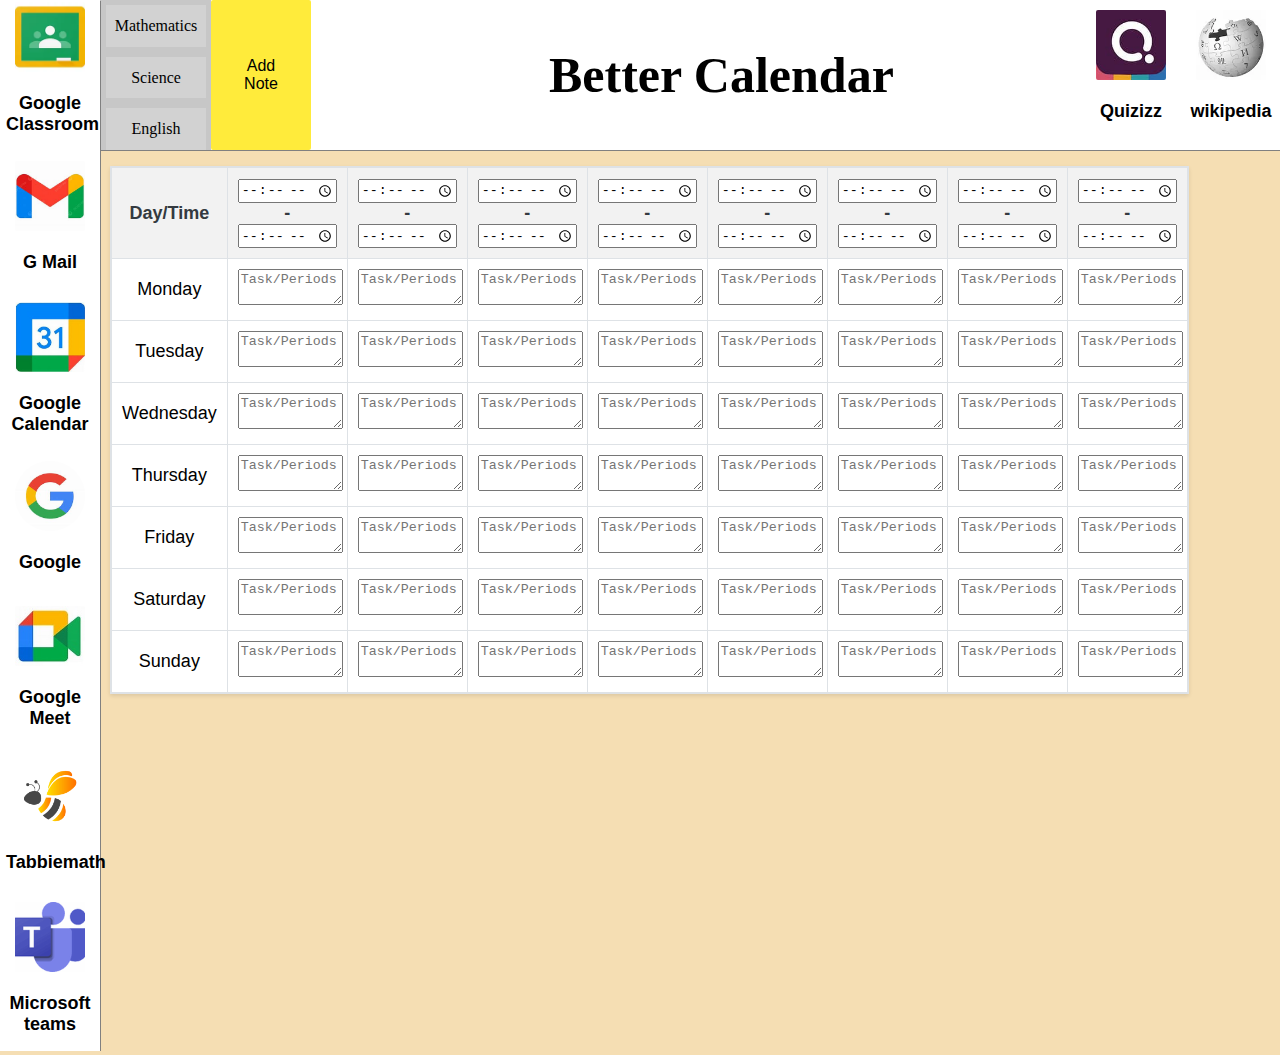
<file: index.html>
<!DOCTYPE html>
    <html style="margin: 0px;">
        <body style="margin: 0px;background-color: wheat;">
            <title>Better Calendar</title>
            <link rel="stylesheet" href="styles/HolidayHomework.css" target="_blank">
            <link rel="stylesheet" href="styles/table.css" target="_blank">
            <link rel="stylesheet" href="stickystyle.css" target="_blank">
            <meta charset="UTF-8">
            <meta name="viewport" content="width=device-width, initial-scale=1.0">

            <div class="header">

                <div class="left-section">
                    <div class="Pages">
    
                            <div class="list-of-pages">
                                <div class="linktopages">
                                    <a href="https://maq897.github.io/index.html/Mathemeticspage.html" class="thelinktothepages" target="_blank">
                                        Mathematics
                                    </a>
                                </div>
                                <div class="linktopages">
                                    <a href="https://maq897.github.io/index.html/Sciencepage.html" class="thelinktothepages" target="_blank">
                                        Science
                                    </a>
                                </div>
                                <div class="linktopages">
                                    <a href="https://maq897.github.io/index.html/Englishpage.html" class="thelinktothepages" target="_blank">
                                        English
                                    </a>
                                </div>
                            </div>
                        
                        
                    </div>
                    <button id="add-note">Add Note</button>
                    
                </div>
                
                <div class="middle-section">
                    <div>
                        <h1 style="font-size:50px;">Better Calendar</h1>
                    </div>
                </div>

                <div class="right-section">
                    <div class="header-link-button-div">
                        <a class="header-link-button" href="https://www.wikipedia.org/" target="_blank" >
                            <button> 
                                <img class="Logo" src="Icons/wikipedia.webp" style="
                                width: 70px;
                                height: 70px;
                                border-style:none;
                                border-width:0px;
                                border-radius: 2px;">
                                <p class="Name-logo" style="color:black;">
                                    <strong>wikipedia</strong>
                                </p>
                                <div class="header-link-tip">This is a website where you can search for specific topics and information</div>
                            </button>
                        </a>
                    </div>
                    <div class="header-link-button-div">
                        <a class="header-link-button" href="https://www.wikipedia.org/" target="_blank" >
                            <button> 
                                <img class="Logo" src="Icons/wikipedia.webp" style="
                                width: 70px;
                                height: 70px;
                                border-style:none;
                                border-width:0px;
                                border-radius: 2px;">
                                <p class="Name-logo" style="color:black;">
                                    <strong>wikipedia</strong>
                                </p>
                                <div class="header-link-tip">This is a website where you can search for specific topics and information</div>
                            </button>
                        </a>
                    </div>
                    <div class="header-link-button-div">
                        <a class="header-link-button" href="https://quizizz.com/join" target="_blank" >
                            <button> 
                                <img class="Logo" src="Icons/quizizz.jpeg" style="
                                width: 70px;
                                height: 70px;
                                border-style:none;
                                border-width:0px;
                                border-radius: 2px;">
                                <p class="Name-logo" style="color:black;">
                                    <strong>Quizizz</strong>
                                </p>
                                <div class="header-link-tip">This is a website where you can test yourself based on your knowledge</div>
                            </button>
                        </a>
                    </div>
                </div>

            </div>

            <div class="Links">

                
                
                <div>
                    <a class="Links-link-button" href="https://classroom.google.com" target="_blank" >
                        <button> 
                            <img class="Logo" src="Icons/googleclassroom.webp" style="
                            width: 70px;
                            height: 70px;
                            border-style:none;
                            border-width:0px;
                            border-radius: 2px;">
                            <p class="Name-logo" style="color:black;">
                                <strong>Google Classroom</strong>
                            </p>
                            <div class="link-tip">This is a website where teachers can assign you homework</div>
                        </button>
                    </a>
                </div>
                
                <div>
                    <a class="Links-link-button" href="https://mail.google.com" target="_blank" >
                        <button style="width:100px;">
                            <img class="Logo" src="Icons/gmail.jpeg" style="
                            width: 70px;
                            height: 70px;
                            border-style:none;
                            border-width:0px;
                            border-radius: 2px;">
                            <p class="Name-logo" style="color:black;">
                                <strong>G Mail</strong>
                            </p>
                            <div class="link-tip">A website where you recieve E-mails or notifications about work or school</div>
                        </button>
                    </a>
                </div>
                    
                <div>
                    <a class="Links-link-button" href="https://calendar.google.com" target="_blank" >
                        <button >
                            <img class="Logo" src="Icons/googlecalendar.jpeg" style="
                                width: 70px;
                                height: 70px;
                                border-style:none;
                                border-width:0px;
                                border-radius: 2px;">
                            <p class="Name-logo" style="color:black;">
                                <strong>Google Calendar</strong>
                            </p>
                            <div class="link-tip">Manage your Time and Schedules here</div>
                        </button>
                    </a>
                </div>

                <div>
                    <a class="Links-link-button" href="https://google.com" target="_blank" >
                        <button >
                            <img class="Logo" src="Icons/googlelogo.jpeg" style="
                                width: 70px;
                                height: 70px;
                                border-style:none;
                                border-width:0px;
                                border-radius: 35px;">
                            <p class="Name-logo" >
                                <strong>Google</strong>
                            </p>
                            
                            <div class="link-tip">A website where you can search for your needs</div>
                        </button>
                    </a>
                </div>

                <div>
                    <a class="Links-link-button" href="https://meet.google.com" target="_blank" >
                        <button>
                            <img class="Logo" src="Icons/googlemeet.jpeg" style="
                            width: 70px;
                            height: 60px;
                            border-style:none;
                            border-width:0px;
                            border-radius: 2px;">
                        <p class="Name-logo" >
                            <strong>Google Meet</strong>
                        </p>
                        <div class="link-tip" > Here you can get in a meet with your teachers and classmates and learn</div>
                        </button>
                    </a>
                </div>

                <div>
                    <a class="Links-link-button" href="https://students.tabbiemath.com" target="_blank" >
                        <button>
                            <img class="Logo" src="Icons/Tabbiemath.jpeg" style="
                            width: 70px;
                            height: 70px;
                            border-style:none;
                            border-width:0px;
                            border-radius: 2px;">
                        <p class="Name-logo">
                            <strong>Tabbiemath</strong>
                        </p>
                        <div class="link-tip" >This is a website where teachers can give you assignments</div>
                        </button>
                    </a>
                </div>
                    
                <div>
                    <a class="Links-link-button" href="https://www.microsoft.com/en-us/microsoft-teams/log-in" target="_blank" >
                        <button>
                            <img class="Logo" src="Icons/MSteams.png" style="
                            width: 70px;
                            height: 70px;
                            border-style:none;
                            border-width:0px;
                            border-radius: 2px;">
                        <p class="Name-logo">
                            <strong>Microsoft teams</strong>
                        </p>
                        <div class="link-tip" >This is an application where you can create communities or contact with each other in schools or work</div>
                        </button>
                    </a>
                </div>
            </div>
            
            <table>
                <tr>
                    <th>Day/Time</th>
                    <th><input type="time"><br>-<br><input type="time"></th>
                    <th><input type="time"><br>-<br><input type="time"></th>
                    <th><input type="time"><br>-<br><input type="time"></th>
                    <th><input type="time"><br>-<br><input type="time"></th>
                    <th><input type="time"><br>-<br><input type="time"></th>
                    <th><input type="time"><br>-<br><input type="time"></th>
                    <th><input type="time"><br>-<br><input type="time"></th>
                    <th><input type="time"><br>-<br><input type="time"></th>
                    
                </tr>
                <tr>
                    <td>Monday</td>
                    <td>
                        <form>
                        <textarea placeholder="Task/Periods"></textarea>
                      </form>
                    </td>
                    <td>
                        <form>
                        <textarea placeholder="Task/Periods"></textarea>
                      </form>
                    </td>
                   <td>
                        <form>
                        <textarea placeholder="Task/Periods"></textarea>
                      </form>
                    </td>
                    <td>
                        <form>
                        <textarea placeholder="Task/Periods"></textarea>
                      </form>
                    </td>
                    <td>
                        <form>
                        <textarea placeholder="Task/Periods"></textarea>
                      </form>
                    </td>
                    <td>
                        <form>
                        <textarea placeholder="Task/Periods"></textarea>
                      </form>
                    </td>
                    <td>
                        <form>
                        <textarea placeholder="Task/Periods"></textarea>
                      </form>
                    </td>
                    <td>
                        <form>
                        <textarea placeholder="Task/Periods"></textarea>
                      </form>
                    </td>
                </tr>
                <tr>
                    <td>Tuesday</td>
                    <td>
                        <form>
                        <textarea placeholder="Task/Periods"></textarea>
                      </form>
                    </td>
                    <td>
                        <form>
                        <textarea placeholder="Task/Periods"></textarea>
                      </form>
                    </td>
                   <td>
                        <form>
                        <textarea placeholder="Task/Periods"></textarea>
                      </form>
                    </td>
                    <td>
                        <form>
                        <textarea placeholder="Task/Periods"></textarea>
                      </form>
                    </td>
                    <td>
                        <form>
                        <textarea placeholder="Task/Periods"></textarea>
                      </form>
                    </td>
                    <td>
                        <form>
                        <textarea placeholder="Task/Periods"></textarea>
                      </form>
                    </td>
                    <td>
                        <form>
                        <textarea placeholder="Task/Periods"></textarea>
                      </form>
                    </td>
                    <td>
                        <form>
                        <textarea placeholder="Task/Periods"></textarea>
                      </form>
                    </td>
                </tr>
                <tr>
                    <td>Wednesday</td>
                    <td>
                        <form>
                        <textarea placeholder="Task/Periods"></textarea>
                      </form>
                    </td>
                    <td>
                        <form>
                        <textarea placeholder="Task/Periods"></textarea>
                      </form>
                    </td>
                   <td>
                        <form>
                        <textarea placeholder="Task/Periods"></textarea>
                      </form>
                    </td>
                    <td>
                        <form>
                        <textarea placeholder="Task/Periods"></textarea>
                      </form>
                    </td>
                    <td>
                        <form>
                        <textarea placeholder="Task/Periods"></textarea>
                      </form>
                    </td>
                    <td>
                        <form>
                        <textarea placeholder="Task/Periods"></textarea>
                      </form>
                    </td>
                    <td>
                        <form>
                        <textarea placeholder="Task/Periods"></textarea>
                      </form>
                    </td>
                    <td>
                        <form>
                        <textarea placeholder="Task/Periods"></textarea>
                      </form>
                    </td>
                </tr>
                <tr>
                    <td>Thursday</td>
                    <td>
                        <form>
                        <textarea placeholder="Task/Periods"></textarea>
                      </form>
                    </td>
                    <td>
                        <form>
                        <textarea placeholder="Task/Periods"></textarea>
                      </form>
                    </td>
                   <td>
                        <form>
                        <textarea placeholder="Task/Periods"></textarea>
                      </form>
                    </td>
                    <td>
                        <form>
                        <textarea placeholder="Task/Periods"></textarea>
                      </form>
                    </td>
                    <td>
                        <form>
                        <textarea placeholder="Task/Periods"></textarea>
                      </form>
                    </td>
                    <td>
                        <form>
                        <textarea placeholder="Task/Periods"></textarea>
                      </form>
                    </td>
                    <td>
                        <form>
                        <textarea placeholder="Task/Periods"></textarea>
                      </form>
                    </td>
                    <td>
                        <form>
                        <textarea placeholder="Task/Periods"></textarea>
                      </form>
                    </td>
                </tr>
                <tr>
                    <td>Friday</td>
                    <td>
                        <form>
                        <textarea placeholder="Task/Periods"></textarea>
                      </form>
                    </td>
                    <td>
                        <form>
                        <textarea placeholder="Task/Periods"></textarea>
                      </form>
                    </td>
                   <td>
                        <form>
                        <textarea placeholder="Task/Periods"></textarea>
                      </form>
                    </td>
                    <td>
                        <form>
                        <textarea placeholder="Task/Periods"></textarea>
                      </form>
                    </td>
                    <td>
                        <form>
                        <textarea placeholder="Task/Periods"></textarea>
                      </form>
                    </td>
                    <td>
                        <form>
                        <textarea placeholder="Task/Periods"></textarea>
                      </form>
                    </td>
                    <td>
                        <form>
                        <textarea placeholder="Task/Periods"></textarea>
                      </form>
                    </td>
                    <td>
                        <form>
                        <textarea placeholder="Task/Periods"></textarea>
                      </form>
                    </td>
                </tr>
                <tr>
                    <td>Saturday</td>
                    <td>
                        <form>
                        <textarea placeholder="Task/Periods"></textarea>
                      </form>
                    </td>
                    <td>
                        <form>
                        <textarea placeholder="Task/Periods"></textarea>
                      </form>
                    </td>
                   <td>
                        <form>
                        <textarea placeholder="Task/Periods"></textarea>
                      </form>
                    </td>
                    <td>
                        <form>
                        <textarea placeholder="Task/Periods"></textarea>
                      </form>
                    </td>
                    <td>
                        <form>
                        <textarea placeholder="Task/Periods"></textarea>
                      </form>
                    </td>
                    <td>
                        <form>
                        <textarea placeholder="Task/Periods"></textarea>
                      </form>
                    </td>
                    <td>
                        <form>
                        <textarea placeholder="Task/Periods"></textarea>
                      </form>
                    </td>
                    <td>
                        <form>
                        <textarea placeholder="Task/Periods"></textarea>
                      </form>
                    </td>
                </tr>
                <tr>
                    <td>Sunday</td>
                    <td>
                        <form>
                        <textarea placeholder="Task/Periods"></textarea>
                      </form>
                    </td>
                    <td>
                        <form>
                        <textarea placeholder="Task/Periods"></textarea>
                      </form>
                    </td>
                   <td>
                        <form>
                        <textarea placeholder="Task/Periods"></textarea>
                      </form>
                    </td>
                    <td>
                        <form>
                        <textarea placeholder="Task/Periods"></textarea>
                      </form>
                    </td>
                    <td>
                        <form>
                        <textarea placeholder="Task/Periods"></textarea>
                      </form>
                    </td>
                    <td>
                        <form>
                        <textarea placeholder="Task/Periods"></textarea>
                      </form>
                    </td>
                    <td>
                        <form>
                        <textarea placeholder="Task/Periods"></textarea>
                      </form>
                    </td>
                    <td>
                        <form>
                        <textarea placeholder="Task/Periods"></textarea>
                      </form>
                    </td>
                </tr>
                
            </table>
            <div class="container">
                
                <div id="notes"></div>
            </div>
            <script src="script.js"></script>
        </body>
        </html>
            
        </body>
    </html>
</file>
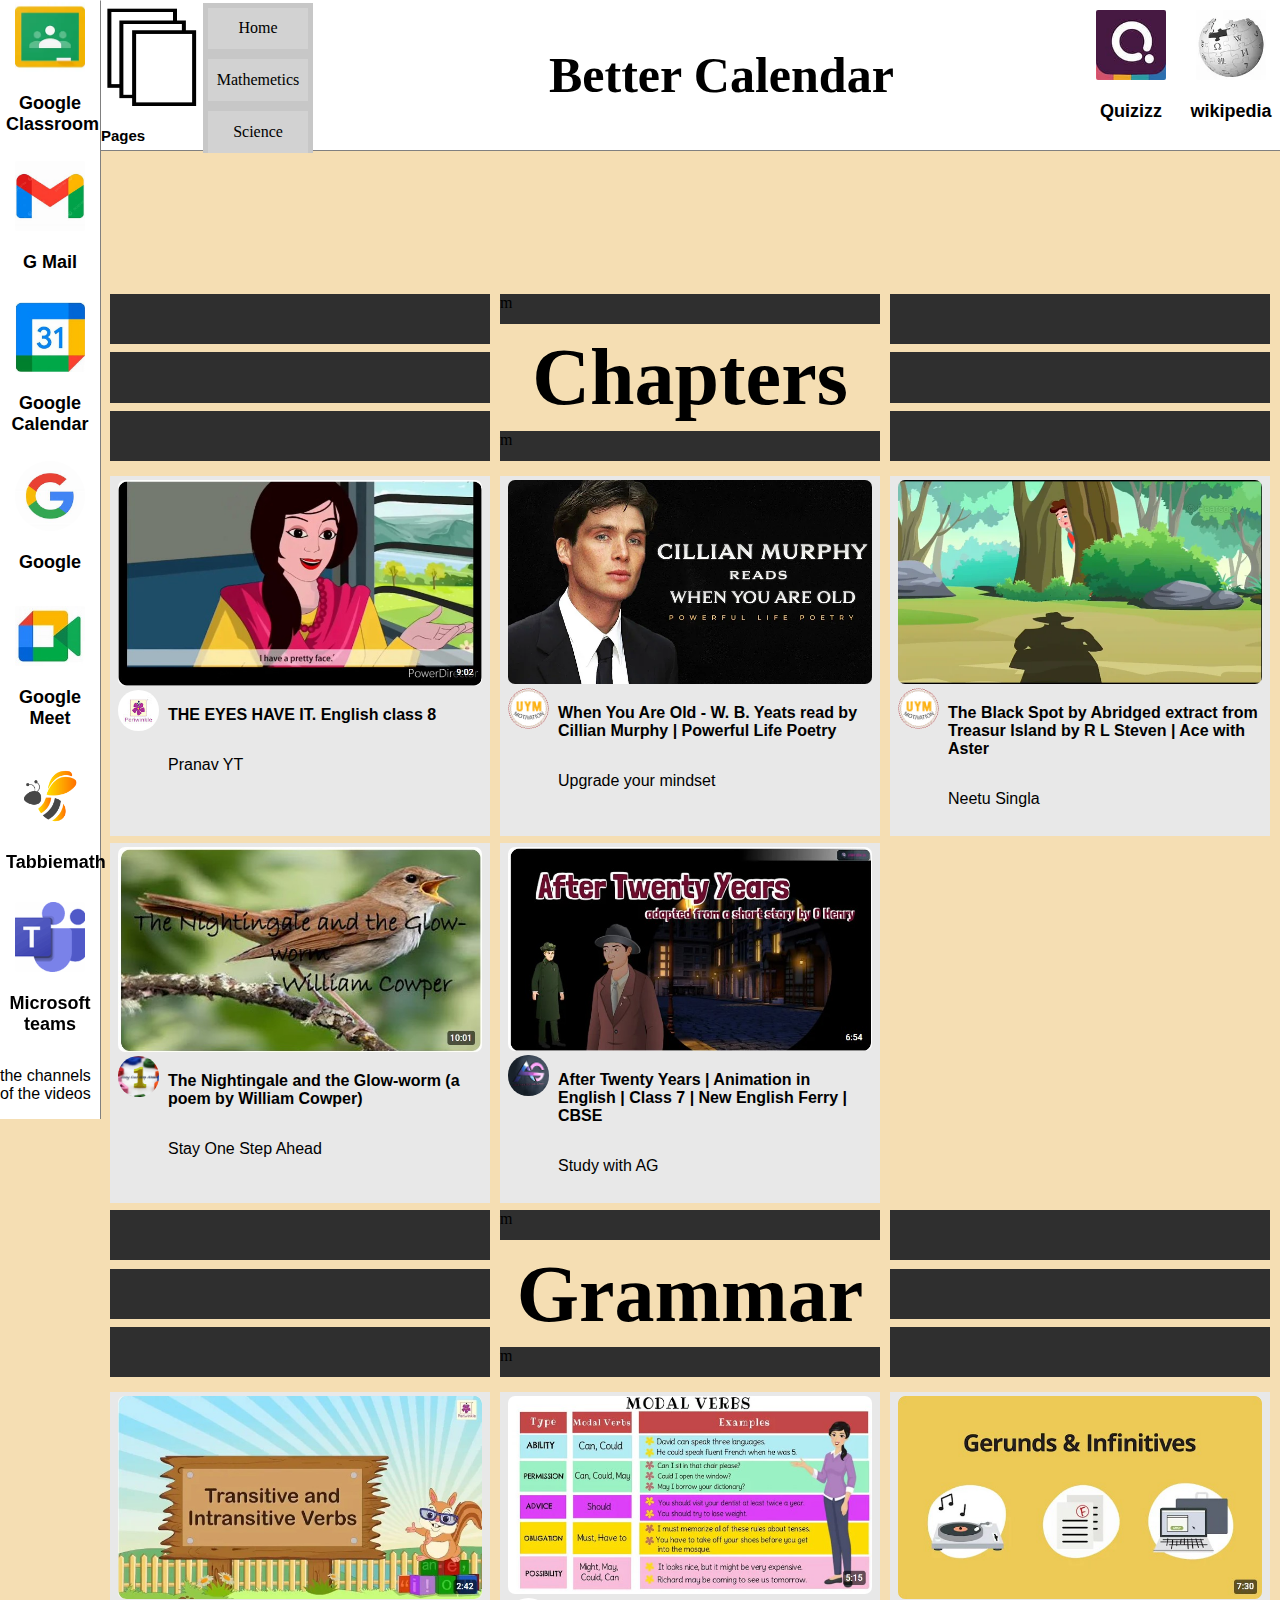
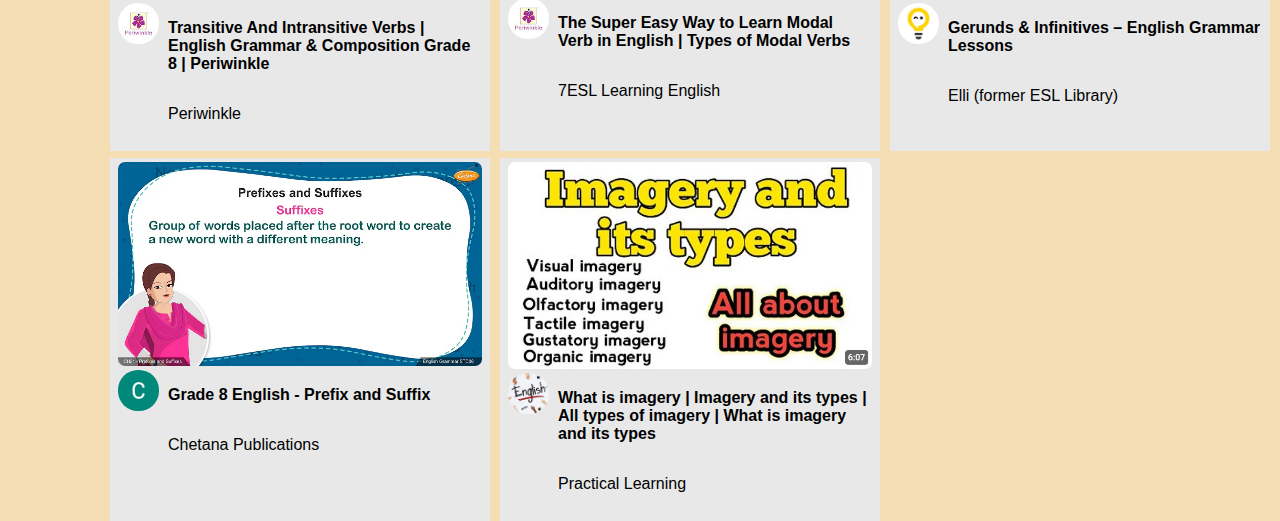
<file: Englishpage.html>
<!DOCTYPE html>
    <html style="margin: 0px;">
        <body style="margin: 0px;
    background-color: wheat;">
            <title>Better Calendar | English Page</title>
            <link rel="stylesheet" href="styles/HolidayHomework.css">
            <div class="header">

                <div class="left-section">
                    <div class="Pages">
                        <div class="pages-div">
                            <img src="Icons/pages.png" alt="" class="Pages-icon">
                            <p style="font-size: 15px;">
                                <strong>Pages</strong>
                            </p>
                        </div>
    
                            <div class="list-of-pages">
                                <div class="linktopages">
                                    <a href="https://maq897.github.io/index.html/" class="thelinktothepages">
                                        Home
                                    </a>
                                </div>
                                <div class="linktopages">
                                    <a href="https://maq897.github.io/index.html/Mathemeticspage.html" class="thelinktothepages" target="_blank">
                                        Mathemetics
                                    </a>
                                </div>
                                <div class="linktopages">
                                    <a href="https://maq897.github.io/index.html/Sciencepage.html" class="thelinktothepages" target="_blank">
                                        Science
                                    </a>
                                </div>
                            </div>
                        
                        
                    </div>
                    
                    
                </div>
                
                <div class="middle-section">
                    <div>
                        <h1 style="font-size:50px;">Better Calendar</h1>
                    </div>
                </div>

                <div class="right-section">
                    <div class="header-link-button-div">
                        <a class="header-link-button" href="https://www.wikipedia.org/" target="_blank" >
                            <button> 
                                <img class="Logo" src="Icons/wikipedia.webp" style="
                                width: 70px;
                                height: 70px;
                                border-style:none;
                                border-width:0px;
                                border-radius: 2px;">
                                <p class="Name-logo" style="color:black;">
                                    <strong>wikipedia</strong>
                                </p>
                                <div class="header-link-tip">This is a website where you can search for specific topics and information</div>
                            </button>
                        </a>
                    </div>
                    <div class="header-link-button-div">
                        <a class="header-link-button" href="https://www.wikipedia.org/" target="_blank" >
                            <button> 
                                <img class="Logo" src="Icons/wikipedia.webp" style="
                                width: 70px;
                                height: 70px;
                                border-style:none;
                                border-width:0px;
                                border-radius: 2px;">
                                <p class="Name-logo" style="color:black;">
                                    <strong>wikipedia</strong>
                                </p>
                                <div class="header-link-tip">This is a website where you can search for specific topics and information</div>
                            </button>
                        </a>
                    </div>
                    <div class="header-link-button-div">
                        <a class="header-link-button" href="https://quizizz.com/join" target="_blank" >
                            <button> 
                                <img class="Logo" src="Icons/quizizz.jpeg" style="
                                width: 70px;
                                height: 70px;
                                border-style:none;
                                border-width:0px;
                                border-radius: 2px;">
                                <p class="Name-logo" style="color:black;">
                                    <strong>Quizizz</strong>
                                </p>
                                <div class="header-link-tip">This is a website where you can test yourself based on your knowledge</div>
                            </button>
                        </a>
                    </div>
                </div>

            </div>

            <div class="Links">

                
                
                <div>
                    <a class="Links-link-button" href="https://classroom.google.com" target="_blank" >
                        <button> 
                            <img class="Logo" src="Icons/googleclassroom.webp" style="
                            width: 70px;
                            height: 70px;
                            border-style:none;
                            border-width:0px;
                            border-radius: 2px;">
                            <p class="Name-logo" style="color:black;">
                                <strong>Google Classroom</strong>
                            </p>
                            <div class="link-tip">This is a website where teachers can assign you homework</div>
                        </button>
                    </a>
                </div>
                
                <div>
                    <a class="Links-link-button" href="https://mail.google.com" target="_blank" >
                        <button style="width:100px;">
                            <img class="Logo" src="Icons/gmail.jpeg" style="
                            width: 70px;
                            height: 70px;
                            border-style:none;
                            border-width:0px;
                            border-radius: 2px;">
                            <p class="Name-logo" style="color:black;">
                                <strong>G Mail</strong>
                            </p>
                            <div class="link-tip">A website where you recieve E-mails or notifications about work or school</div>
                        </button>
                    </a>
                </div>
                    
                <div>
                    <a class="Links-link-button" href="https://calendar.google.com" target="_blank" >
                        <button >
                            <img class="Logo" src="Icons/googlecalendar.jpeg" style="
                                width: 70px;
                                height: 70px;
                                border-style:none;
                                border-width:0px;
                                border-radius: 2px;">
                            <p class="Name-logo" style="color:black;">
                                <strong>Google Calendar</strong>
                            </p>
                            <div class="link-tip">Manage your Time and Schedules here</div>
                        </button>
                    </a>
                </div>

                <div>
                    <a class="Links-link-button" href="https://google.com" target="_blank" >
                        <button >
                            <img class="Logo" src="Icons/googlelogo.jpeg" style="
                                width: 70px;
                                height: 70px;
                                border-style:none;
                                border-width:0px;
                                border-radius: 35px;">
                            <p class="Name-logo" >
                                <strong>Google</strong>
                            </p>
                            
                            <div class="link-tip">A website where you can search for your needs</div>
                        </button>
                    </a>
                </div>

                <div>
                    <a class="Links-link-button" href="https://meet.google.com" target="_blank" >
                        <button>
                            <img class="Logo" src="Icons/googlemeet.jpeg" style="
                            width: 70px;
                            height: 60px;
                            border-style:none;
                            border-width:0px;
                            border-radius: 2px;">
                        <p class="Name-logo" >
                            <strong>Google Meet</strong>
                        </p>
                        <div class="link-tip" > Here you can get in a meet with your teachers and classmates and learn</div>
                        </button>
                    </a>
                </div>

                <div>
                    <a class="Links-link-button" href="https://students.tabbiemath.com" target="_blank" >
                        <button>
                            <img class="Logo" src="Icons/Tabbiemath.jpeg" style="
                            width: 70px;
                            height: 70px;
                            border-style:none;
                            border-width:0px;
                            border-radius: 2px;">
                        <p class="Name-logo">
                            <strong>Tabbiemath</strong>
                        </p>
                        <div class="link-tip" >This is a website where teachers can give you assignments</div>
                        </button>
                    </a>
                </div>
                    
                <div>
                    <a class="Links-link-button" href="https://www.microsoft.com/en-us/microsoft-teams/log-in" target="_blank" >
                        <button>
                            <img class="Logo" src="Icons/MSteams.png" style="
                            width: 70px;
                            height: 70px;
                            border-style:none;
                            border-width:0px;
                            border-radius: 2px;">
                        <p class="Name-logo">
                            <strong>Microsoft teams</strong>
                        </p>
                        <div class="link-tip" >This is an application where you can create communities or contact with each other in schools or work</div>
                        </button>
                    </a>
                </div>

                <div>
                    <p title="channels chosen for the page are not teaching the same class/year anymore or outdated">the channels of the videos </p>
                </div>
            </div>
            
            <div class="vid-grid">


                <div style="display: flex; flex-direction: column; row-gap:5%;">
                    <div style="height: 30%;width:100%;background-color:rgb(47, 47, 47)"></div>
                    <div style="height: 30%;width:100%;background-color:rgb(47, 47, 47)"></div>
                    <div style="height: 30%;width:100%;background-color:rgb(47, 47, 47)"></div>
                </div>

                <div style="display: flex; flex-direction:column; row-gap: 5%; align-items: center;">
                    <div style="height: 30%;width:100%;background-color:rgb(47, 47, 47)">m</div>
                    <div style="font-size: 80px;height: 30%;margin-top:0%;margin-bottom:40px;">
                            <strong>Chapters</strong>
                    </div>
                    
                    <div style="height: 30%;width:100%;background-color:rgb(47, 47, 47)">m</div>
                </div>
                <div style="display: flex; flex-direction: column; row-gap:5%;">
                    <div style="height: 30%;width:100%;background-color:rgb(47, 47, 47)"></div>
                    <div style="height: 30%;width:100%;background-color:rgb(47, 47, 47)"></div>
                    <div style="height: 30%;width:100%;background-color:rgb(47, 47, 47)"></div>
                </div>
                

                <a href="https://www.youtube.com/watch?v=9r7gnDPUiGA" class="linktothevideo" target="_blank">
                    <div class="video-preview">
                        <div class="thumbnail-row">
                            <img class="thumbnail" src="thumbnails/engstory.jpg">
                        </div>
                        <div class="video-info">
                            <img class="channel-picture" src="channel-pictures/periwinkle.jpg">
                            <div class="title">
                                <p >
                                    <strong>THE EYES HAVE IT. English class 8</strong>
                                </p>
                            </div>
                            <div></div>
                            <div class="vid-author">
                                <p>                    
                                    Pranav YT
                                </p>
                            </div>
                        </div>
                    </div>
                </a>

                <a href="https://www.youtube.com/watch?v=dEHjBPS21A8" class="linktothevideo" target="_blank">
                    <div class="video-preview">
                        <div class="thumbnail-row">
                            <img class="thumbnail" src="thumbnails/engstory2.webp">
                        </div>
                        <div class="video-info">
                            <img class="channel-picture" src="channel-pictures/upgradeyourminset.jpg">
                            <div class="title">
                                <p >
                                    <strong>When You Are Old - W. B. Yeats read by Cillian Murphy | Powerful Life Poetry</strong>
                                </p>
                            </div>
                            <div></div>
                            <div class="vid-author">
                                <p>                    
                                    Upgrade your mindset
                                </p>
                            </div>
                        </div>
                    </div>
                </a>
                

                <a href="https://www.youtube.com/watch?v=ixuM9PKW1II" class="linktothevideo" target="_blank">
                    <div class="video-preview">
                        <div class="thumbnail-row">
                            <img class="thumbnail" src="thumbnails/engstory3.webp">
                        </div>
                        <div class="video-info">
                            <img class="channel-picture" src="channel-pictures/upgradeyourminset.jpg">
                            <div class="title">
                                <p >
                                    <strong>The Black Spot by Abridged extract from Treasur Island by R L Steven | Ace with Aster</strong>
                                </p>
                            </div>
                            <div></div>
                            <div class="vid-author">
                                <p>                    
                                    Neetu Singla
                                </p>
                            </div>
                        </div>
                    </div>
                </a>
                
                <a href="https://www.youtube.com/watch?v=uM_XFw3lJyU" class="linktothevideo" target="_blank">
                    <div class="video-preview">
                        <div class="thumbnail-row">
                            <img class="thumbnail" src="thumbnails/engstory4.jpg">
                        </div>
                        <div class="video-info">
                            <img class="channel-picture" src="channel-pictures/stayonestepahead.jpg">
                            <div class="title">
                                <p >
                                    <strong>The Nightingale and the Glow-worm (a poem by William Cowper)</strong>
                                </p>
                            </div>
                            <div></div>
                            <div class="vid-author">
                                <p>                    
                                    Stay One Step Ahead
                                </p>
                            </div>
                        </div>
                    </div>
                </a>

                <a href="https://www.youtube.com/watch?v=7UNkuXb4HkA" class="linktothevideo" target="_blank">
                    <div class="video-preview">
                        <div class="thumbnail-row">
                            <img class="thumbnail" src="thumbnails/engstory5.jpg">
                        </div>
                        <div class="video-info">
                            <img class="channel-picture" src="channel-pictures/engstory5.jpg">
                            <div class="title">
                                <p >
                                    <strong>After Twenty Years | Animation in English | Class 7 | New English Ferry | CBSE</strong>
                                </p>
                            </div>
                            <div></div>
                            <div class="vid-author">
                                <p>                    
                                    Study with AG
                                </p>
                            </div>
                        </div>
                    </div>
                </a>
                <div class="invisible-grid-break-div"></div>
                <div style="display: flex; flex-direction: column; row-gap:5%;">
                    <div style="height: 30%;width:100%;background-color:rgb(47, 47, 47)"></div>
                    <div style="height: 30%;width:100%;background-color:rgb(47, 47, 47)"></div>
                    <div style="height: 30%;width:100%;background-color:rgb(47, 47, 47)"></div>
                </div>

                <div style="display: flex; flex-direction:column; row-gap: 5%; align-items: center;">
                    <div style="height: 30%;width:100%;background-color:rgb(47, 47, 47)">m</div>
                    <div style="font-size: 80px;height: 30%;margin-top:0%;margin-bottom:40px;">
                            <strong>Grammar</strong>
                    </div>
                    
                    <div style="height: 30%;width:100%;background-color:rgb(47, 47, 47)">m</div>
                </div>

                <div style="display: flex; flex-direction: column; row-gap:5%;">
                    <div style="height: 30%;width:100%;background-color:rgb(47, 47, 47)"></div>
                    <div style="height: 30%;width:100%;background-color:rgb(47, 47, 47)"></div>
                    <div style="height: 30%;width:100%;background-color:rgb(47, 47, 47)"></div>
                </div>

                <a href="https://www.youtube.com/watch?v=owCCnPNPzhw" class="linktothevideo" target="_blank">
                    <div class="video-preview">
                        <div class="thumbnail-row">
                            <img class="thumbnail"src="thumbnails/engthumbnail.jpg">
                        </div>
                        <div class="video-info">
                            <img class="channel-picture" src="channel-pictures/periwinkle.jpg">
                            <div class="title">
                                <p >
                                    <strong>Transitive And Intransitive Verbs | English Grammar & Composition Grade 8 | Periwinkle</strong>
                                </p>
                            </div>
                            <div></div>
                            <div class="vid-author">
                                <p>                    
                                    Periwinkle
                                </p>
                            </div>
                        </div>
                    </div>
                </a>

                <a href="https://www.youtube.com/watch?v=Nk9nQwoCFig" class="linktothevideo" target="_blank">
                    <div class="video-preview">
                        <div class="thumbnail-row">
                            <img class="thumbnail"src="thumbnails/e.jpg">
                        </div>
                        <div class="video-info">
                            <img class="channel-picture" src="channel-pictures/periwinkle.jpg">
                            <div class="title">
                                <p >
                                    <strong>The Super Easy Way to Learn Modal Verb in English | Types of Modal Verbs</strong>
                                </p>
                            </div>
                            <div></div>
                            <div class="vid-author">
                                <p>                    
                                    7ESL Learning English
                                </p>
                            </div>
                        </div>
                    </div>
                </a>

                
                <a href="https://www.youtube.com/watch?v=-s1gu725tA4" class="linktothevideo" target="_blank">
                    <div class="video-preview">
                        <div class="thumbnail-row">
                            <img class="thumbnail" src="thumbnails/gerundsandinfinitives.jpg">
                        </div>
                        <div class="video-info">
                            <img class="channel-picture" src="channel-pictures/esllibrary.jpg">
                            <div class="title">
                                <p >
                                    <strong>Gerunds & Infinitives – English Grammar Lessons</strong>
                                </p>
                            </div>
                            <div></div>
                            <div class="vid-author">
                                <p>                    
                                    Elli (former ESL Library)
                                </p>
                            </div>
                        </div>
                    </div>
                </a>

                <a href="https://www.youtube.com/watch?v=CLlXvvcO758" class="linktothevideo" target="_blank">
                    <div class="video-preview">
                        <div class="thumbnail-row">
                            <img class="thumbnail" src="thumbnails/engstory6.webp">
                        </div>
                        <div class="video-info">
                            <img class="channel-picture" src="channel-pictures/chetanapublications.jpg">
                            <div class="title">
                                <p >
                                    <strong>Grade 8 English - Prefix and Suffix</strong>
                                </p>
                            </div>
                            <div></div>
                            <div class="vid-author">
                                <p>                    
                                    Chetana Publications
                                </p>
                            </div>
                        </div>
                    </div>
                </a>

                <a href="https://www.youtube.com/watch?v=_DMupW0JEPs" class="linktothevideo" target="_blank">
                    <div class="video-preview">
                        <div class="thumbnail-row">
                            <img class="thumbnail" src="thumbnails/imagery.jpg">
                        </div>
                        <div class="video-info">
                            <img class="channel-picture" src="channel-pictures/practicallearning.jpg">
                            <div class="title">
                                <p >
                                    <strong>What is imagery | Imagery and its types | All types of imagery | What is imagery and its types</strong>
                                </p>
                            </div>
                            <div></div>
                            <div class="vid-author">
                                <p>                    
                                    Practical Learning
                                </p>
                            </div>
                        </div>
                    </div>
                </a>


            </div>
        </body>
    </html>
</file>
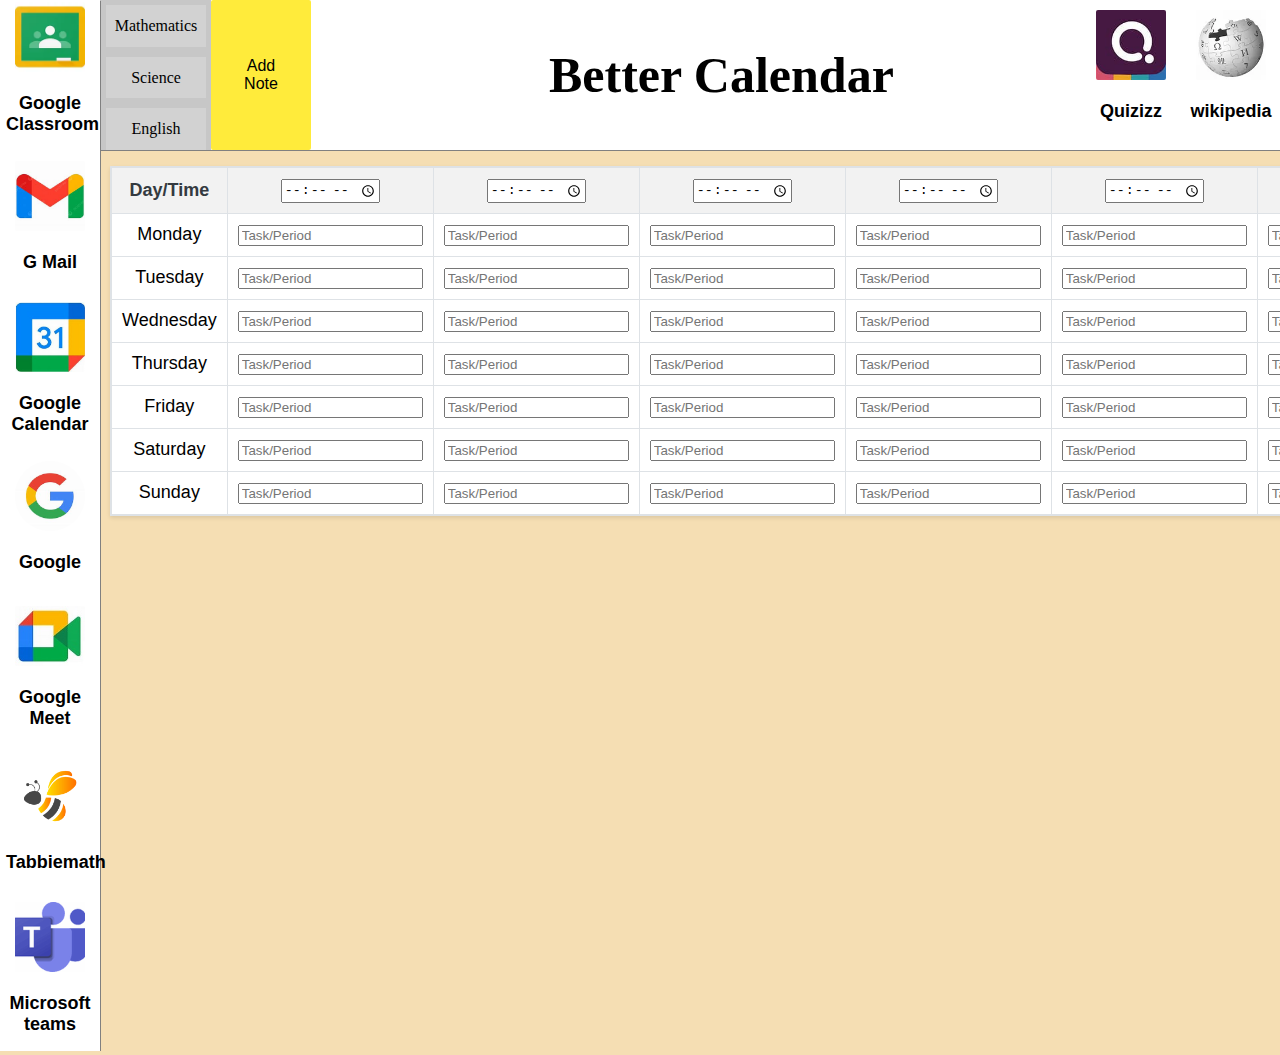
<file: HolidayHomework.html>
<!DOCTYPE html>
    <html style="margin: 0px;">
        <body style="margin: 0px;background-color: wheat;">
            <title>Better Calender</title>
            <link rel="stylesheet" href="styles/HolidayHomework.css" target="_blank">
            <link rel="stylesheet" href="styles/table.css" target="_blank">
            <link rel="stylesheet" href="stickystyle.css" target="_blank">
            <meta charset="UTF-8">
            <meta name="viewport" content="width=device-width, initial-scale=1.0">

            <div class="header">

                <div class="left-section">
                    <div class="Pages">
    
                            <div class="list-of-pages">
                                <div class="linktopages">
                                    <a href="https://www.youtube.com" class="thelinktothepages">
                                        Mathematics
                                    </a>
                                </div>
                                <div class="linktopages">
                                    <a href="https://www.youtube.com" class="thelinktothepages">
                                        Science
                                    </a>
                                </div>
                                <div class="linktopages">
                                    <a href="https://www.youtube.com" class="thelinktothepages">
                                        English
                                    </a>
                                </div>
                            </div>
                        
                        
                    </div>
                    <button id="add-note">Add Note</button>
                    
                </div>
                
                <div class="middle-section">
                    <div>
                        <h1 style="font-size:50px;">Better Calendar</h1>
                    </div>
                </div>

                <div class="right-section">
                    <div class="header-link-button-div">
                        <a class="header-link-button" href="https://www.wikipedia.org/" target="_blank" >
                            <button> 
                                <img class="Logo" src="Icons/wikipedia.webp" style="
                                width: 70px;
                                height: 70px;
                                border-style:none;
                                border-width:0px;
                                border-radius: 2px;">
                                <p class="Name-logo" style="color:black;">
                                    <strong>wikipedia</strong>
                                </p>
                                <div class="header-link-tip">This is a website where you can search for specific topics and information</div>
                            </button>
                        </a>
                    </div>
                    <div class="header-link-button-div">
                        <a class="header-link-button" href="https://www.wikipedia.org/" target="_blank" >
                            <button> 
                                <img class="Logo" src="Icons/wikipedia.webp" style="
                                width: 70px;
                                height: 70px;
                                border-style:none;
                                border-width:0px;
                                border-radius: 2px;">
                                <p class="Name-logo" style="color:black;">
                                    <strong>wikipedia</strong>
                                </p>
                                <div class="header-link-tip">This is a website where you can search for specific topics and information</div>
                            </button>
                        </a>
                    </div>
                    <div class="header-link-button-div">
                        <a class="header-link-button" href="https://quizizz.com/join" target="_blank" >
                            <button> 
                                <img class="Logo" src="Icons/quizizz.jpeg" style="
                                width: 70px;
                                height: 70px;
                                border-style:none;
                                border-width:0px;
                                border-radius: 2px;">
                                <p class="Name-logo" style="color:black;">
                                    <strong>Quizizz</strong>
                                </p>
                                <div class="header-link-tip">This is a website where you can test yourself based on your knowledge</div>
                            </button>
                        </a>
                    </div>
                </div>

            </div>

            <div class="Links">

                
                
                <div>
                    <a class="Links-link-button" href="https://classroom.google.com" target="_blank" >
                        <button> 
                            <img class="Logo" src="Icons/googleclassroom.webp" style="
                            width: 70px;
                            height: 70px;
                            border-style:none;
                            border-width:0px;
                            border-radius: 2px;">
                            <p class="Name-logo" style="color:black;">
                                <strong>Google Classroom</strong>
                            </p>
                            <div class="link-tip">This is a website where teachers can assign you homework</div>
                        </button>
                    </a>
                </div>
                
                <div>
                    <a class="Links-link-button" href="https://mail.google.com" target="_blank" >
                        <button style="width:100px;">
                            <img class="Logo" src="Icons/gmail.jpeg" style="
                            width: 70px;
                            height: 70px;
                            border-style:none;
                            border-width:0px;
                            border-radius: 2px;">
                            <p class="Name-logo" style="color:black;">
                                <strong>G Mail</strong>
                            </p>
                            <div class="link-tip">A website where you recieve E-mails or notifications about work or school</div>
                        </button>
                    </a>
                </div>
                    
                <div>
                    <a class="Links-link-button" href="https://calendar.google.com" target="_blank" >
                        <button >
                            <img class="Logo" src="Icons/googlecalendar.jpeg" style="
                                width: 70px;
                                height: 70px;
                                border-style:none;
                                border-width:0px;
                                border-radius: 2px;">
                            <p class="Name-logo" style="color:black;">
                                <strong>Google Calendar</strong>
                            </p>
                            <div class="link-tip">Manage your Time and Schedules here</div>
                        </button>
                    </a>
                </div>

                <div>
                    <a class="Links-link-button" href="https://google.com" target="_blank" >
                        <button >
                            <img class="Logo" src="Icons/googlelogo.jpeg" style="
                                width: 70px;
                                height: 70px;
                                border-style:none;
                                border-width:0px;
                                border-radius: 35px;">
                            <p class="Name-logo" >
                                <strong>Google</strong>
                            </p>
                            
                            <div class="link-tip">A website where you can search for your needs</div>
                        </button>
                    </a>
                </div>

                <div>
                    <a class="Links-link-button" href="https://meet.google.com" target="_blank" >
                        <button>
                            <img class="Logo" src="Icons/googlemeet.jpeg" style="
                            width: 70px;
                            height: 60px;
                            border-style:none;
                            border-width:0px;
                            border-radius: 2px;">
                        <p class="Name-logo" >
                            <strong>Google Meet</strong>
                        </p>
                        <div class="link-tip" > Here you can get in a meet with your teachers and classmates and learn</div>
                        </button>
                    </a>
                </div>

                <div>
                    <a class="Links-link-button" href="https://students.tabbiemath.com" target="_blank" >
                        <button>
                            <img class="Logo" src="Icons/Tabbiemath.jpeg" style="
                            width: 70px;
                            height: 70px;
                            border-style:none;
                            border-width:0px;
                            border-radius: 2px;">
                        <p class="Name-logo">
                            <strong>Tabbiemath</strong>
                        </p>
                        <div class="link-tip" >This is a website where teachers can give you assignments</div>
                        </button>
                    </a>
                </div>
                    
                <div>
                    <a class="Links-link-button" href="https://www.microsoft.com/en-us/microsoft-teams/log-in" target="_blank" >
                        <button>
                            <img class="Logo" src="Icons/MSteams.png" style="
                            width: 70px;
                            height: 70px;
                            border-style:none;
                            border-width:0px;
                            border-radius: 2px;">
                        <p class="Name-logo">
                            <strong>Microsoft teams</strong>
                        </p>
                        <div class="link-tip" >This is an application where you can create communities or contact with each other in schools or work</div>
                        </button>
                    </a>
                </div>
            </div>
            
            <table>
                <tr>
                    <th>Day/Time</th>
                    <th><input type="time"></th>
                    <th><input type="time"></th>
                    <th><input type="time"></th>
                    <th><input type="time"></th>
                    <th><input type="time"></th>
                    <th><input type="time"></th>
                    <th><input type="time"></th>
                    <th><input type="time"></th>
                    
                </tr>
                <tr>
                    <td>Monday</td>
                    <td><input type="text" placeholder="Task/Period"></td>
                    <td><input type="text" placeholder="Task/Period"></td>
                    <td><input type="text" placeholder="Task/Period"></td>
                    <td><input type="text" placeholder="Task/Period"></td>
                    <td><input type="text" placeholder="Task/Period"></td>
                    <td><input type="text" placeholder="Task/Period"></td>
                    <td><input type="text" placeholder="Task/Period"></td>
                    <td><input type="text" placeholder="Task/Period"></td>
                </tr>
                <tr>
                    <td>Tuesday</td>
                    <td><input type="text" placeholder="Task/Period"></td>
                    <td><input type="text" placeholder="Task/Period"></td>
                    <td><input type="text" placeholder="Task/Period"></td>
                    <td><input type="text" placeholder="Task/Period"></td>
                    <td><input type="text" placeholder="Task/Period"></td>
                    <td><input type="text" placeholder="Task/Period"></td>
                    <td><input type="text" placeholder="Task/Period"></td>
                    <td><input type="text" placeholder="Task/Period"></td>
                </tr>
                <tr>
                    <td>Wednesday</td>
                    <td><input type="text" placeholder="Task/Period"></td>
                    <td><input type="text" placeholder="Task/Period"></td>
                    <td><input type="text" placeholder="Task/Period"></td>
                    <td><input type="text" placeholder="Task/Period"></td>
                    <td><input type="text" placeholder="Task/Period"></td>
                    <td><input type="text" placeholder="Task/Period"></td>
                    <td><input type="text" placeholder="Task/Period"></td>
                    <td><input type="text" placeholder="Task/Period"></td>
                </tr>
                <tr>
                    <td>Thursday</td>
                    <td><input type="text" placeholder="Task/Period"></td>
                    <td><input type="text" placeholder="Task/Period"></td>
                    <td><input type="text" placeholder="Task/Period"></td>
                    <td><input type="text" placeholder="Task/Period"></td>
                    <td><input type="text" placeholder="Task/Period"></td>
                    <td><input type="text" placeholder="Task/Period"></td>
                    <td><input type="text" placeholder="Task/Period"></td>
                    <td><input type="text" placeholder="Task/Period"></td>
                </tr>
                <tr>
                    <td>Friday</td>
                    <td><input type="text" placeholder="Task/Period"></td>
                    <td><input type="text" placeholder="Task/Period"></td>
                    <td><input type="text" placeholder="Task/Period"></td>
                    <td><input type="text" placeholder="Task/Period"></td>
                    <td><input type="text" placeholder="Task/Period"></td>
                    <td><input type="text" placeholder="Task/Period"></td>
                    <td><input type="text" placeholder="Task/Period"></td>
                    <td><input type="text" placeholder="Task/Period"></td>
                </tr>
                <tr>
                    <td>Saturday</td>
                    <td><input type="text" placeholder="Task/Period"></td>
                    <td><input type="text" placeholder="Task/Period"></td>
                    <td><input type="text" placeholder="Task/Period"></td>
                    <td><input type="text" placeholder="Task/Period"></td>
                    <td><input type="text" placeholder="Task/Period"></td>
                    <td><input type="text" placeholder="Task/Period"></td>
                    <td><input type="text" placeholder="Task/Period"></td>
                    <td><input type="text" placeholder="Task/Period"></td>
                </tr>
                <tr>
                    <td>Sunday</td>
                    <td><input type="text" placeholder="Task/Period"></td>
                    <td><input type="text" placeholder="Task/Period"></td>
                    <td><input type="text" placeholder="Task/Period"></td>
                    <td><input type="text" placeholder="Task/Period"></td>
                    <td><input type="text" placeholder="Task/Period"></td>
                    <td><input type="text" placeholder="Task/Period"></td>
                    <td><input type="text" placeholder="Task/Period"></td>
                    <td><input type="text" placeholder="Task/Period"></td>
                </tr>
                
            </table>
            <div class="container">
                
                <div id="notes"></div>
            </div>
            <script src="script.js"></script>
        </body>
        </html>
            
        </body>
    </html>
</file>
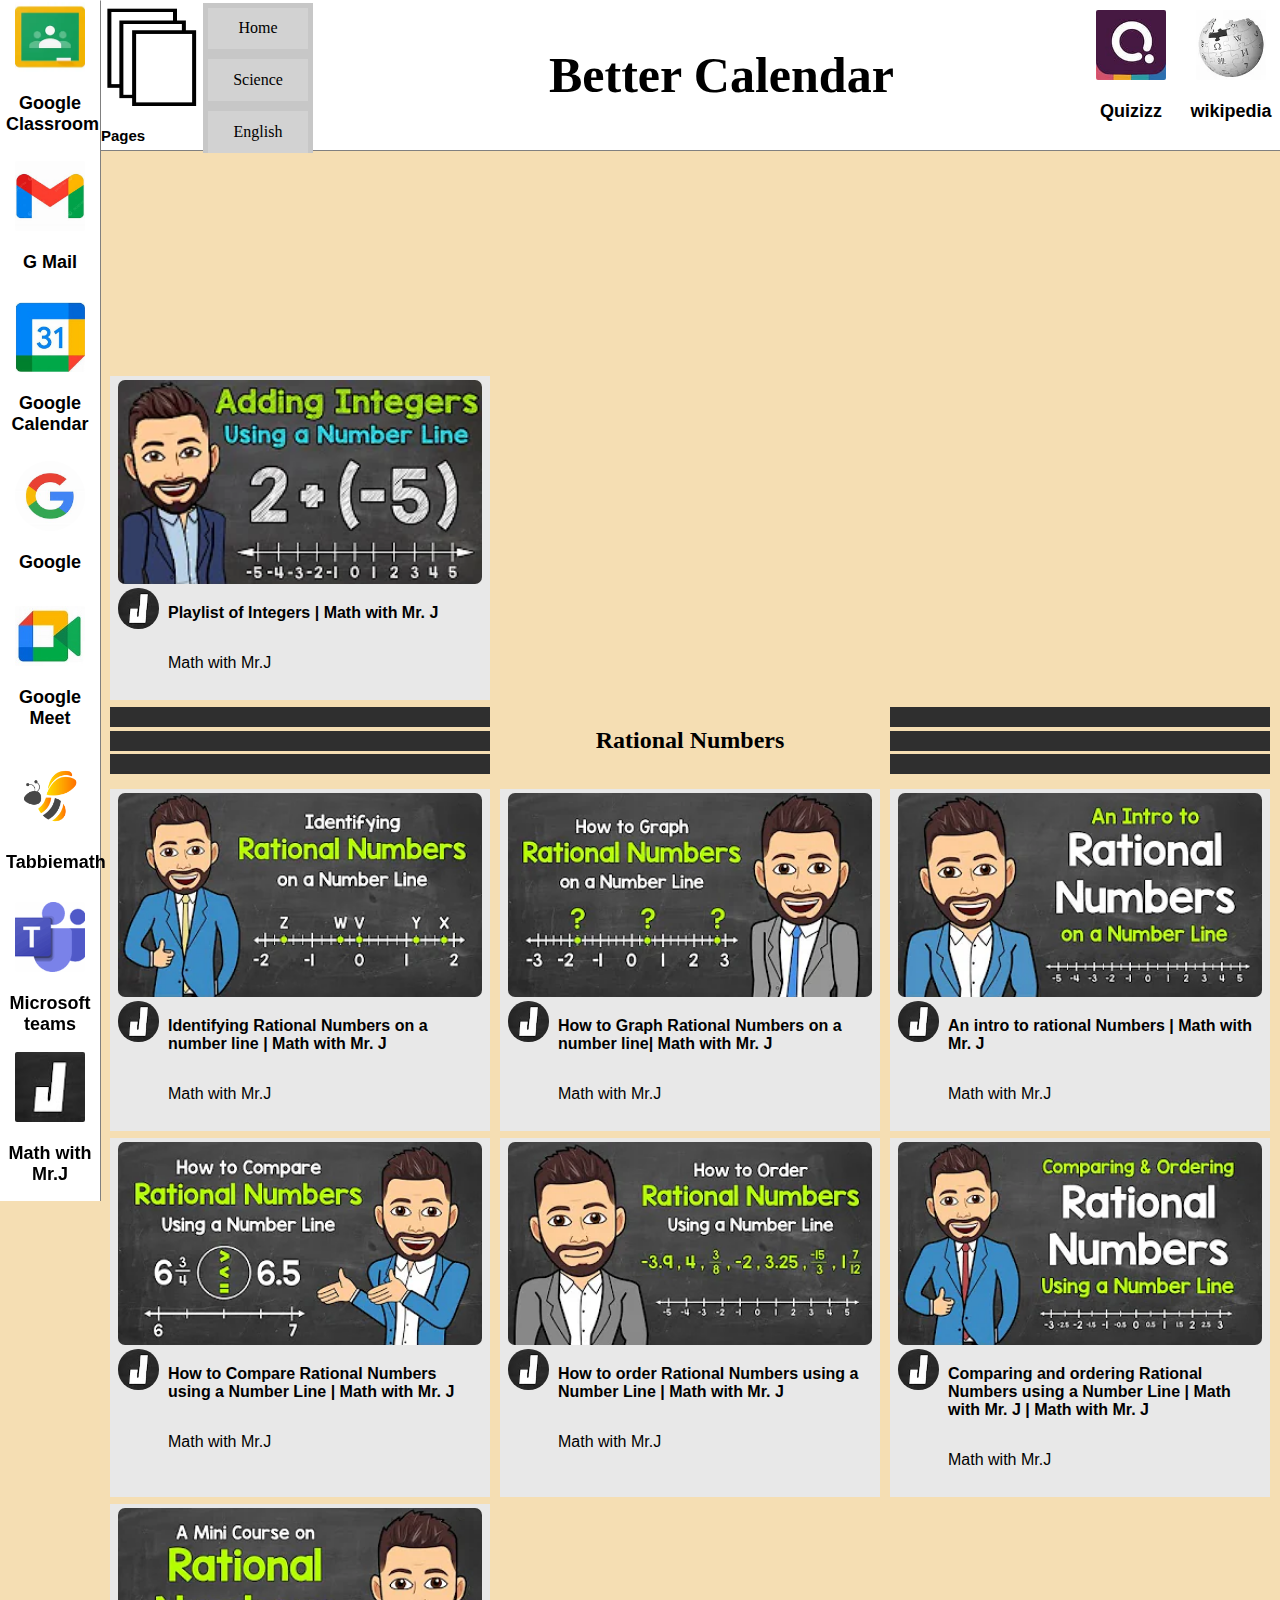
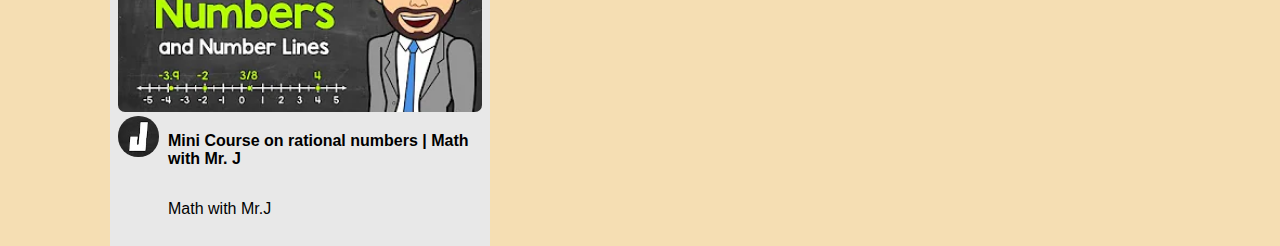
<file: Mathemeticspage.html>
<!DOCTYPE html>
    <html style="margin: 0px;">
        <body style="margin: 0px;
    background-color: wheat;">
            <title>Better Calendar | Mathematics Page</title>
            <link rel="stylesheet" href="styles/HolidayHomework.css">
            <div class="header">

                <div class="left-section">
                    <div class="Pages">
                        <div class="pages-div">
                            <img src="Icons/pages.png" alt="" class="Pages-icon">
                            <p style="font-size: 15px;">
                                <strong>Pages</strong>
                            </p>
                        </div>
    
                            <div class="list-of-pages">
                                <div class="linktopages">
                                    <a href="https://maq897.github.io/index.html/" class="thelinktothepages" target="_blank">
                                        Home
                                    </a>
                                </div>
                                <div class="linktopages">
                                    <a href="https://maq897.github.io/index.html/Sciencepage.html" class="thelinktothepages" target="_blank">
                                        Science
                                    </a>
                                </div>
                                <div class="linktopages">
                                    <a href="https://maq897.github.io/index.html/Englishpage.html" class="thelinktothepages" target="_blank">
                                        English
                                    </a>
                                </div>
                            </div>
                        
                        
                    </div>
                    
                    
                </div>
                
                <div class="middle-section">
                    <div>
                        <h1 style="font-size:50px;">Better Calendar</h1>
                    </div>
                </div>

                <div class="right-section">
                    <div class="header-link-button-div">
                        <a class="header-link-button" href="https://www.wikipedia.org/" target="_blank" >
                            <button> 
                                <img class="Logo" src="Icons/wikipedia.webp" style="
                                width: 70px;
                                height: 70px;
                                border-style:none;
                                border-width:0px;
                                border-radius: 2px;">
                                <p class="Name-logo" style="color:black;">
                                    <strong>wikipedia</strong>
                                </p>
                                <div class="header-link-tip">This is a website where you can search for specific topics and information</div>
                            </button>
                        </a>
                    </div>
                    <div class="header-link-button-div">
                        <a class="header-link-button" href="https://www.wikipedia.org/" target="_blank" >
                            <button> 
                                <img class="Logo" src="Icons/wikipedia.webp" style="
                                width: 70px;
                                height: 70px;
                                border-style:none;
                                border-width:0px;
                                border-radius: 2px;">
                                <p class="Name-logo" style="color:black;">
                                    <strong>wikipedia</strong>
                                </p>
                                <div class="header-link-tip">This is a website where you can search for specific topics and information</div>
                            </button>
                        </a>
                    </div>
                    <div class="header-link-button-div">
                        <a class="header-link-button" href="https://quizizz.com/join" target="_blank" >
                            <button> 
                                <img class="Logo" src="Icons/quizizz.jpeg" style="
                                width: 70px;
                                height: 70px;
                                border-style:none;
                                border-width:0px;
                                border-radius: 2px;">
                                <p class="Name-logo" style="color:black;">
                                    <strong>Quizizz</strong>
                                </p>
                                <div class="header-link-tip">This is a website where you can test yourself based on your knowledge</div>
                            </button>
                        </a>
                    </div>
                </div>

            </div>

            <div class="Links">

                
                
                <div>
                    <a class="Links-link-button" href="https://classroom.google.com" target="_blank" >
                        <button> 
                            <img class="Logo" src="Icons/googleclassroom.webp" style="
                            width: 70px;
                            height: 70px;
                            border-style:none;
                            border-width:0px;
                            border-radius: 2px;">
                            <p class="Name-logo" style="color:black;">
                                <strong>Google Classroom</strong>
                            </p>
                            <div class="link-tip">This is a website where teachers can assign you homework</div>
                        </button>
                    </a>
                </div>
                
                <div>
                    <a class="Links-link-button" href="https://mail.google.com" target="_blank" >
                        <button style="width:100px;">
                            <img class="Logo" src="Icons/gmail.jpeg" style="
                            width: 70px;
                            height: 70px;
                            border-style:none;
                            border-width:0px;
                            border-radius: 2px;">
                            <p class="Name-logo" style="color:black;">
                                <strong>G Mail</strong>
                            </p>
                            <div class="link-tip">A website where you recieve E-mails or notifications about work or school</div>
                        </button>
                    </a>
                </div>
                    
                <div>
                    <a class="Links-link-button" href="https://calendar.google.com" target="_blank" >
                        <button >
                            <img class="Logo" src="Icons/googlecalendar.jpeg" style="
                                width: 70px;
                                height: 70px;
                                border-style:none;
                                border-width:0px;
                                border-radius: 2px;">
                            <p class="Name-logo" style="color:black;">
                                <strong>Google Calendar</strong>
                            </p>
                            <div class="link-tip">Manage your Time and Schedules here</div>
                        </button>
                    </a>
                </div>

                <div>
                    <a class="Links-link-button" href="https://google.com" target="_blank" >
                        <button >
                            <img class="Logo" src="Icons/googlelogo.jpeg" style="
                                width: 70px;
                                height: 70px;
                                border-style:none;
                                border-width:0px;
                                border-radius: 35px;">
                            <p class="Name-logo" >
                                <strong>Google</strong>
                            </p>
                            
                            <div class="link-tip">A website where you can search for your needs</div>
                        </button>
                    </a>
                </div>

                <div>
                    <a class="Links-link-button" href="https://meet.google.com" target="_blank" >
                        <button>
                            <img class="Logo" src="Icons/googlemeet.jpeg" style="
                            width: 70px;
                            height: 60px;
                            border-style:none;
                            border-width:0px;
                            border-radius: 2px;">
                        <p class="Name-logo" >
                            <strong>Google Meet</strong>
                        </p>
                        <div class="link-tip" > Here you can get in a meet with your teachers and classmates and learn</div>
                        </button>
                    </a>
                </div>

                <div>
                    <a class="Links-link-button" href="https://students.tabbiemath.com" target="_blank" >
                        <button>
                            <img class="Logo" src="Icons/Tabbiemath.jpeg" style="
                            width: 70px;
                            height: 70px;
                            border-style:none;
                            border-width:0px;
                            border-radius: 2px;">
                        <p class="Name-logo">
                            <strong>Tabbiemath</strong>
                        </p>
                        <div class="link-tip" >This is a website where teachers can give you assignments</div>
                        </button>
                    </a>
                </div>
                    
                <div>
                    <a class="Links-link-button" href="https://www.microsoft.com/en-us/microsoft-teams/log-in" target="_blank" >
                        <button>
                            <img class="Logo" src="Icons/MSteams.png" style="
                            width: 70px;
                            height: 70px;
                            border-style:none;
                            border-width:0px;
                            border-radius: 2px;">
                        <p class="Name-logo">
                            <strong>Microsoft teams</strong>
                        </p>
                        <div class="link-tip" >This is an application where you can create communities or contact with each other in schools or work</div>
                        </button>
                    </a>
                </div>

                <div>
                    <a class="Links-link-button" href="https://www.youtube.com/@MathwithMrJ" target="_blank" >
                        <button>
                            <img class="Logo" src="channel-pictures/Mathwithmrj.jpg" style="
                            width: 70px;
                            height: 70px;
                            border-style:none;
                            border-width:0px;
                            border-radius: 2px;">
                        <p class="Name-logo">
                            <strong>Math with Mr.J</strong>
                        </p>
                        <div class="link-tip" >This link leads you to the you tube channel "Math with Mr.j"</div>
                        </button>
                    </a>
                </div>
            </div>
            
            <div class="vid-grid">

                <a href="https://www.youtube.com/watch?v=3LUTYhmltQY&list=PLiT3pCvK_cfUP-5_AGDRGXSSh4IkoStQ0&index=1" class="linktothevideo" target="_blank">
                    <div class="video-preview">
                        <div class="thumbnail-row">
                            <img class="thumbnail"src="thumbnails/Maththumbnails-1.webp">
                        </div>
                        <div class="video-info">
                            <img class="channel-picture" src="channel-pictures/Mathwithmrj.jpg">
                            <div class="title">
                                <p >
                                    <strong>Playlist of Integers | Math with Mr. J</strong>
                                </p>
                            </div>
                            <div></div>
                            <div class="vid-author">
                                <p>
                                    Math with Mr.J
                                </p>
                            </div>
                        </div>
                    </div>
                </a>

                <div></div>
                <div></div>

                <div style="display: flex; flex-direction: column; row-gap:5%;height: 100%;max-height: 500px;">
                    <div style="height: 30%;width:100%;background-color:rgb(47, 47, 47)"></div>
                    <div style="height: 30%;width:100%;background-color:rgb(47, 47, 47)"></div>
                    <div style="height: 30%;width:100%;background-color:rgb(47, 47, 47)"></div>
                </div>

                <div style="display: flex; flex-direction:column; row-gap: 5%; align-items: center;">
                    <div style="display:flex; font-size:auto;height: 30%;margin-top:0%;width:100%;justify-content: center;">
                            <h2>Rational Numbers</h2>
                    </div>
                </div>

                <div style="display: flex; flex-direction: column; row-gap:5%;">
                    <div style="height: 30%;width:100%;background-color:rgb(47, 47, 47)"></div>
                    <div style="height: 30%;width:100%;background-color:rgb(47, 47, 47)"></div>
                    <div style="height: 30%;width:100%;background-color:rgb(47, 47, 47)"></div>
                </div>

                <a href="https://www.youtube.com/watch?v=3LUTYhmltQY&list=PLiT3pCvK_cfUP-5_AGDRGXSSh4IkoStQ0&index=1" class="linktothevideo" target="_blank">
                    <div class="video-preview">
                        <div class="thumbnail-row">
                            <img class="thumbnail"src="thumbnails/Maththumbnails-11.webp">
                        </div>
                        <div class="video-info">
                            <img class="channel-picture" src="channel-pictures/Mathwithmrj.jpg">
                            <div class="title">
                                <p >
                                    <strong>Identifying Rational Numbers on a number line | Math with Mr. J</strong>
                                </p>
                            </div>
                            <div></div>
                            <div class="vid-author">
                                <p>
                                    Math with Mr.J
                                </p>
                            </div>
                        </div>
                    </div>
                </a>
                <a href="https://www.youtube.com/watch?v=3LUTYhmltQY&list=PLiT3pCvK_cfUP-5_AGDRGXSSh4IkoStQ0&index=1" class="linktothevideo"  target="_blank">
                    <div class="video-preview">
                        <div class="thumbnail-row">
                            <img class="thumbnail"src="thumbnails/Maththumbnails-12.webp">
                        </div>
                        <div class="video-info">
                            <img class="channel-picture" src="channel-pictures/Mathwithmrj.jpg">
                            <div class="title">
                                <p >
                                    <strong>How to Graph Rational Numbers on a number line| Math with Mr. J</strong>
                                </p>
                            </div>
                            <div></div>
                            <div class="vid-author">
                                <p>
                                    Math with Mr.J
                                </p>
                            </div>
                        </div>
                    </div>
                </a>
                <a href="https://www.youtube.com/watch?v=3LUTYhmltQY&list=PLiT3pCvK_cfUP-5_AGDRGXSSh4IkoStQ0&index=1" class="linktothevideo" target="_blank">
                    <div class="video-preview">
                        <div class="thumbnail-row">
                            <img class="thumbnail"src="thumbnails/Maththumbnails-13.webp">
                        </div>
                        <div class="video-info">
                            <img class="channel-picture" src="channel-pictures/Mathwithmrj.jpg">
                            <div class="title">
                                <p >
                                    <strong>An intro to rational Numbers | Math with Mr. J</strong>
                                </p>
                            </div>
                            <div></div>
                            <div class="vid-author">
                                <p>
                                    Math with Mr.J
                                </p>
                            </div>
                        </div>
                    </div>
                </a>
                <a href="https://www.youtube.com/watch?v=3LUTYhmltQY&list=PLiT3pCvK_cfUP-5_AGDRGXSSh4IkoStQ0&index=1" class="linktothevideo" target="_blank">
                    <div class="video-preview">
                        <div class="thumbnail-row">
                            <img class="thumbnail"src="thumbnails/Maththumbnails-14.webp">
                        </div>
                        <div class="video-info">
                            <img class="channel-picture" src="channel-pictures/Mathwithmrj.jpg">
                            <div class="title">
                                <p >
                                    <strong>How to Compare Rational Numbers using a Number Line | Math with Mr. J</strong>
                                </p>
                            </div>
                            <div></div>
                            <div class="vid-author">
                                <p>
                                    Math with Mr.J
                                </p>
                            </div>
                        </div>
                    </div>
                </a>
                <a href="https://www.youtube.com/watch?v=3LUTYhmltQY&list=PLiT3pCvK_cfUP-5_AGDRGXSSh4IkoStQ0&index=1" class="linktothevideo" target="_blank">
                    <div class="video-preview">
                        <div class="thumbnail-row">
                            <img class="thumbnail"src="thumbnails/Maththumbnails-15.webp">
                        </div>
                        <div class="video-info">
                            <img class="channel-picture" src="channel-pictures/Mathwithmrj.jpg">
                            <div class="title">
                                <p >
                                    <strong>How to order Rational Numbers using a Number Line | Math with Mr. J</strong>
                                </p>
                            </div>
                            <div></div>
                            <div class="vid-author">
                                <p>
                                    Math with Mr.J
                                </p>
                            </div>
                        </div>
                    </div>
                </a>
                <a href="https://www.youtube.com/watch?v=3LUTYhmltQY&list=PLiT3pCvK_cfUP-5_AGDRGXSSh4IkoStQ0&index=1" class="linktothevideo" target="_blank">
                    <div class="video-preview">
                        <div class="thumbnail-row">
                            <img class="thumbnail"src="thumbnails/Maththumbnails-16.webp">
                        </div>
                        <div class="video-info">
                            <img class="channel-picture" src="channel-pictures/Mathwithmrj.jpg">
                            <div class="title">
                                <p >
                                    <strong>Comparing and ordering Rational Numbers using a Number Line | Math with Mr. J | Math with Mr. J</strong>
                                </p>
                            </div>
                            <div></div>
                            <div class="vid-author">
                                <p>
                                    Math with Mr.J
                                </p>
                            </div>
                        </div>
                    </div>
                </a>
                <a href="https://www.youtube.com/watch?v=3LUTYhmltQY&list=PLiT3pCvK_cfUP-5_AGDRGXSSh4IkoStQ0&index=1" class="linktothevideo" target="_blank">
                    <div class="video-preview">
                        <div class="thumbnail-row">
                            <img class="thumbnail"src="thumbnails/Maththumbnails-17.webp">
                        </div>
                        <div class="video-info">
                            <img class="channel-picture" src="channel-pictures/Mathwithmrj.jpg">
                            <div class="title">
                                <p >
                                    <strong>Mini Course on rational numbers | Math with Mr. J</strong>
                                </p>
                            </div>
                            <div></div>
                            <div class="vid-author">
                                <p>
                                    Math with Mr.J
                                </p>
                            </div>
                        </div>
                    </div>
                </a>
                
            </div>
        </body>
    </html>
</file>
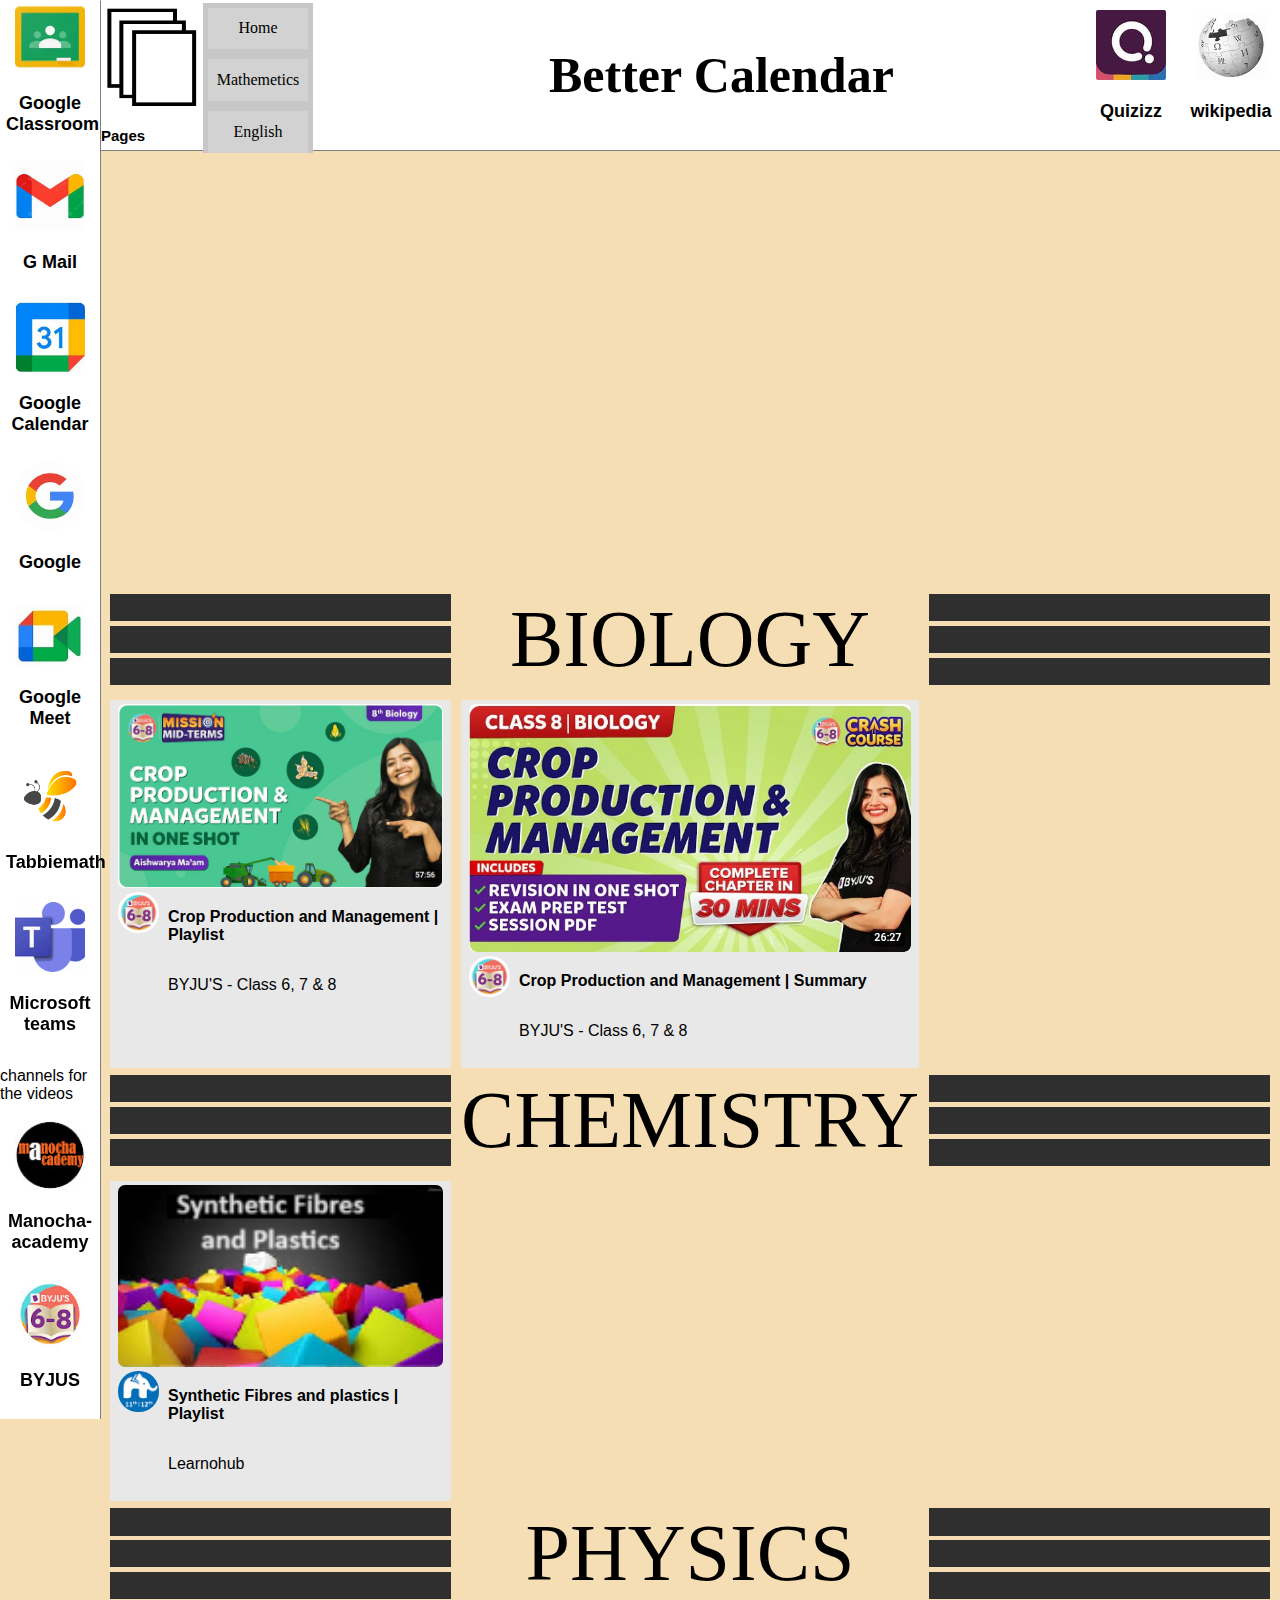
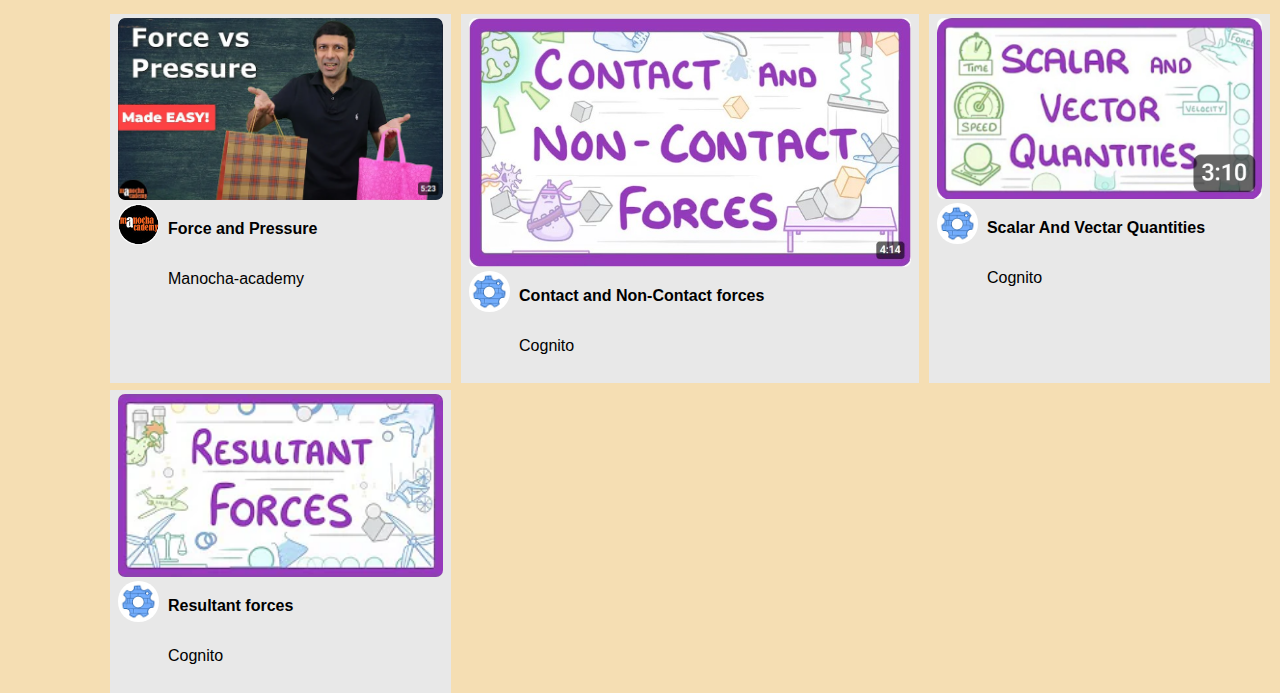
<file: Sciencepage.html>
<!DOCTYPE html>
    <html style="margin: 0px;">
        <body style="margin: 0px;
    background-color: wheat;">
            <title>Better Calendar | Science Page</title>
            <link rel="stylesheet" href="styles/HolidayHomework.css">

            <div class="header">

                <div class="left-section">
                    <div class="Pages">
                        <div class="pages-div">
                            <img src="Icons/pages.png" alt="" class="Pages-icon">
                            <p style="font-size: 15px;">
                                <strong>Pages</strong>
                            </p>
                        </div>
    
                            <div class="list-of-pages">
                                <div class="linktopages">
                                    <a href="https://maq897.github.io/index.html/" class="thelinktothepages">
                                        Home
                                    </a>
                                </div>
                                <div class="linktopages">
                                    <a href="https://maq897.github.io/index.html/Mathemeticspage.html" class="thelinktothepages" target="_blank">
                                        Mathemetics
                                    </a>
                                </div>
                                <div class="linktopages">
                                    <a href="https://maq897.github.io/index.html/Englishpage.html" class="thelinktothepages" target="_blank">
                                        English
                                    </a>
                                </div>
                            </div>
                        
                        
                    </div>
                    
                    
                </div>
                
                <div class="middle-section">
                    <div>
                        <h1 style="font-size:50px;">Better Calendar</h1>
                    </div>
                </div>

                <div class="right-section">
                    <div class="header-link-button-div">
                        <a class="header-link-button" href="https://www.wikipedia.org/" target="_blank" >
                            <button> 
                                <img class="Logo" src="Icons/wikipedia.webp" style="
                                width: 70px;
                                height: 70px;
                                border-style:none;
                                border-width:0px;
                                border-radius: 2px;">
                                <p class="Name-logo" style="color:black;">
                                    <strong>wikipedia</strong>
                                </p>
                                <div class="header-link-tip">This is a website where you can search for specific topics and information</div>
                            </button>
                        </a>
                    </div>
                    <div class="header-link-button-div">
                        <a class="header-link-button" href="https://www.wikipedia.org/" target="_blank" >
                            <button> 
                                <img class="Logo" src="Icons/wikipedia.webp" style="
                                width: 70px;
                                height: 70px;
                                border-style:none;
                                border-width:0px;
                                border-radius: 2px;">
                                <p class="Name-logo" style="color:black;">
                                    <strong>wikipedia</strong>
                                </p>
                                <div class="header-link-tip">This is a website where you can search for specific topics and information</div>
                            </button>
                        </a>
                    </div>
                    <div class="header-link-button-div">
                        <a class="header-link-button" href="https://quizizz.com/join" target="_blank" >
                            <button> 
                                <img class="Logo" src="Icons/quizizz.jpeg" style="
                                width: 70px;
                                height: 70px;
                                border-style:none;
                                border-width:0px;
                                border-radius: 2px;">
                                <p class="Name-logo" style="color:black;">
                                    <strong>Quizizz</strong>
                                </p>
                                <div class="header-link-tip">This is a website where you can test yourself based on your knowledge</div>
                            </button>
                        </a>
                    </div>
                </div>

            </div>

            <div class="Links">

                
                
                <div>
                    <a class="Links-link-button" href="https://classroom.google.com" target="_blank" >
                        <button> 
                            <img class="Logo" src="Icons/googleclassroom.webp" style="
                            width: 70px;
                            height: 70px;
                            border-style:none;
                            border-width:0px;
                            border-radius: 2px;">
                            <p class="Name-logo" style="color:black;">
                                <strong>Google Classroom</strong>
                            </p>
                            <div class="link-tip">This is a website where teachers can assign you homework</div>
                        </button>
                    </a>
                </div>
                
                <div>
                    <a class="Links-link-button" href="https://mail.google.com" target="_blank" >
                        <button style="width:100px;">
                            <img class="Logo" src="Icons/gmail.jpeg" style="
                            width: 70px;
                            height: 70px;
                            border-style:none;
                            border-width:0px;
                            border-radius: 2px;">
                            <p class="Name-logo" style="color:black;">
                                <strong>G Mail</strong>
                            </p>
                            <div class="link-tip">A website where you recieve E-mails or notifications about work or school</div>
                        </button>
                    </a>
                </div>
                    
                <div>
                    <a class="Links-link-button" href="https://calendar.google.com" target="_blank" >
                        <button >
                            <img class="Logo" src="Icons/googlecalendar.jpeg" style="
                                width: 70px;
                                height: 70px;
                                border-style:none;
                                border-width:0px;
                                border-radius: 2px;">
                            <p class="Name-logo" style="color:black;">
                                <strong>Google Calendar</strong>
                            </p>
                            <div class="link-tip">Manage your Time and Schedules here</div>
                        </button>
                    </a>
                </div>

                <div>
                    <a class="Links-link-button" href="https://google.com" target="_blank" >
                        <button >
                            <img class="Logo" src="Icons/googlelogo.jpeg" style="
                                width: 70px;
                                height: 70px;
                                border-style:none;
                                border-width:0px;
                                border-radius: 35px;">
                            <p class="Name-logo" >
                                <strong>Google</strong>
                            </p>
                            
                            <div class="link-tip">A website where you can search for your needs</div>
                        </button>
                    </a>
                </div>

                <div>
                    <a class="Links-link-button" href="https://meet.google.com" target="_blank" >
                        <button>
                            <img class="Logo" src="Icons/googlemeet.jpeg" style="
                            width: 70px;
                            height: 60px;
                            border-style:none;
                            border-width:0px;
                            border-radius: 2px;">
                        <p class="Name-logo" >
                            <strong>Google Meet</strong>
                        </p>
                        <div class="link-tip" > Here you can get in a meet with your teachers and classmates and learn</div>
                        </button>
                    </a>
                </div>

                <div>
                    <a class="Links-link-button" href="https://students.tabbiemath.com" target="_blank" >
                        <button>
                            <img class="Logo" src="Icons/Tabbiemath.jpeg" style="
                            width: 70px;
                            height: 70px;
                            border-style:none;
                            border-width:0px;
                            border-radius: 2px;">
                        <p class="Name-logo">
                            <strong>Tabbiemath</strong>
                        </p>
                        <div class="link-tip" >This is a website where teachers can give you assignments</div>
                        </button>
                    </a>
                </div>
                    
                <div>
                    <a class="Links-link-button" href="https://www.microsoft.com/en-us/microsoft-teams/log-in" target="_blank" >
                        <button>
                            <img class="Logo" src="Icons/MSteams.png" style="
                            width: 70px;
                            height: 70px;
                            border-style:none;
                            border-width:0px;
                            border-radius: 2px;">
                        <p class="Name-logo">
                            <strong>Microsoft teams</strong>
                        </p>
                        <div class="link-tip" >This is an application where you can create communities or contact with each other in schools or work</div>
                        </button>
                    </a>
                </div>
                
                <div><p>channels for the videos</p></div>
                    
                <div>
                    <a class="Links-link-button" href="https://www.youtube.com/@ManochaAcademy" target="_blank" >
                        <button>
                            <img class="Logo" src="channel-pictures/Manocha-academy.jpg" style="
                            width: 70px;
                            height: 70px;
                            border-style:none;
                            border-width:0px;
                            border-radius: 20px;">
                        <p class="Name-logo">
                            <strong>Manocha-academy</strong>
                        </p>
                        </button>
                    </a>
                </div>

                <div>
                    <a class="Links-link-button" href="https://www.youtube.com/@byjus-class-678" target="_blank" >
                        <button>
                            <img class="Logo" src="channel-pictures/byju.jpg" style="
                            width: 70px;
                            height: 70px;
                            border-style:none;
                            border-width:0px;
                            border-radius: 20px;">
                        <p class="Name-logo">
                            <strong>BYJUS</strong>
                        </p>
                        </button>
                    </a>
                </div>
            </div>
            
            <div class="vid-grid">

                <div style="display: flex; flex-direction: column; row-gap:5%;height: 100%;max-height: 500px;">
                    <div style="height: 30%;width:100%;background-color:rgb(47, 47, 47)"></div>
                    <div style="height: 30%;width:100%;background-color:rgb(47, 47, 47)"></div>
                    <div style="height: 30%;width:100%;background-color:rgb(47, 47, 47)"></div>
                </div>

                <div style="display: flex; flex-direction:column; row-gap: 5%; align-items: center;">
                    <div style="display:flex; font-size:80px;height: 30%;margin-top:0%;width:100%;justify-content: center;">
                            BIOLOGY
                    </div>
                </div>

                <div style="display: flex; flex-direction: column; row-gap:5%;">
                    <div style="height: 30%;width:100%;background-color:rgb(47, 47, 47)"></div>
                    <div style="height: 30%;width:100%;background-color:rgb(47, 47, 47)"></div>
                    <div style="height: 30%;width:100%;background-color:rgb(47, 47, 47)"></div>
                </div>

                <a href="https://www.youtube.com/watch?v=pBjskwsSHfk&list=PLAyDjaXmCbogGDbsyD4HKiP9QOsKDrr_H" class="linktothevideo" target="_blank">
                    <div class="video-preview">
                        <div class="thumbnail-row">
                            <img class="thumbnail"src="thumbnails/scithumbnail.webp">
                        </div>
                        <div class="video-info">
                            <img class="channel-picture" src="channel-pictures/byju.jpg">
                            <div class="title">
                                <p >
                                    <strong>Crop Production and Management | Playlist</strong>
                                </p>
                            </div>
                            <div></div>
                            <div class="vid-author">
                                <p>                    
                                    BYJU'S - Class 6, 7 & 8
                                </p>
                            </div>
                        </div>
                    </div>
                </a>

                <a href="https://www.youtube.com/watch?v=OuKf3EedXyk" class="linktothevideo">
                    <div class="video-preview">
                        <div class="thumbnail-row">
                            <img class="thumbnail"src="thumbnails\scithumbnail2.webp.jpg">
                        </div>
                        <div class="video-info">
                            <img class="channel-picture" src="channel-pictures/byju.jpg">
                            <div class="title">
                                <p >
                                    <strong>Crop Production and Management | Summary</strong>
                                </p>
                            </div>
                            <div></div>
                            <div class="vid-author">
                                <p>                    
                                    BYJU'S - Class 6, 7 & 8
                                </p>
                            </div>
                        </div>
                    </div>
                </a>

                <div class="invisible-grid-break-div"></div>




                <div style="display: flex; flex-direction: column; row-gap:5%;">
                    <div style="height: 30%;width:100%;background-color:rgb(47, 47, 47)"></div>
                    <div style="height: 30%;width:100%;background-color:rgb(47, 47, 47)"></div>
                    <div style="height: 30%;width:100%;background-color:rgb(47, 47, 47)"></div>
                </div>

                <div style="display: flex; flex-direction: column; row-gap:5%;height: 100%;max-height: 500px;">
                    
                    <div style="display:flex; font-size:80px;height: 30%;margin-top:0%;width:100%;justify-content: center;">
                            CHEMISTRY
                    </div>
                </div>

                <div style="display: flex; flex-direction: column; row-gap:5%;">
                    <div style="height: 30%;width:100%;background-color:rgb(47, 47, 47)"></div>
                    <div style="height: 30%;width:100%;background-color:rgb(47, 47, 47)"></div>
                    <div style="height: 30%;width:100%;background-color:rgb(47, 47, 47)"></div>
                </div>

                <a href="https://www.youtube.com/watch?v=h-o8wNLkBPo&list=PLCzaIJYXP5YemR-_kw3GRAhSMoCkA7g5e&index=1" class="linktothevideo" target="_blank">
                    <div class="video-preview">
                        <div class="thumbnail-row">
                            <img class="thumbnail"src="thumbnails\scithumbnail3.png">
                        </div>
                        <div class="video-info">
                            <img class="channel-picture" src="Icons/Learnohubchanpic.jpg">
                            <div class="title">
                                <p >
                                    <strong>Synthetic Fibres and plastics | Playlist</strong>
                                </p>
                            </div>
                            <div></div>
                            <div class="vid-author">
                                <p>                    
                                    Learnohub
                                </p>
                            </div>
                        </div>
                    </div>
                </a>

                <div class="invisible-grid-break-div"></div>

                <div class="invisible-grid-break-div"></div>



                <div style="display: flex; flex-direction: column; row-gap:5%;height: 100%;max-height: 500px;">
                    <div style="height: 30%;width:100%;background-color:rgb(47, 47, 47)"></div>
                    <div style="height: 30%;width:100%;background-color:rgb(47, 47, 47)"></div>
                    <div style="height: 30%;width:100%;background-color:rgb(47, 47, 47)"></div>
                </div>

                <div style="display: flex; flex-direction:column; row-gap: 5%; align-items: center;">
                    <div style="display:flex; font-size:80px;height: 30%;margin-top:0%;width:100%;justify-content: center;">
                            PHYSICS
                    </div>
                </div>

                <div style="display: flex; flex-direction: column; row-gap:5%;">
                    <div style="height: 30%;width:100%;background-color:rgb(47, 47, 47)"></div>
                    <div style="height: 30%;width:100%;background-color:rgb(47, 47, 47)"></div>
                    <div style="height: 30%;width:100%;background-color:rgb(47, 47, 47)"></div>
                </div>

                <a href="https://www.youtube.com/watch?v=h-o8wNLkBPo&list=PLCzaIJYXP5YemR-_kw3GRAhSMoCkA7g5e&index=1" class="linktothevideo" target="_blank">
                    <div class="video-preview">
                        <div class="thumbnail-row">
                            <img class="thumbnail"src="thumbnails\scithumbnail4.png">
                        </div>
                        <div class="video-info">
                            <img class="channel-picture" src="channel-pictures/Manocha-academy.jpg">
                            <div class="title">
                                <p >
                                    <strong>Force and Pressure</strong>
                                </p>
                            </div>
                            <div></div>
                            <div class="vid-author">
                                <p>                    
                                    Manocha-academy
                                </p>
                            </div>
                        </div>
                    </div>
                </a>

                <a href="https://www.youtube.com/watch?v=WCPTKRaScgE" class="linktothevideo" target="_blank">
                    <div class="video-preview">
                        <div class="thumbnail-row">
                            <img class="thumbnail"src="thumbnails\scithumbnail5.jpg">
                        </div>
                        <div class="video-info">
                            <img class="channel-picture" src="channel-pictures/cognito.jpg">
                            <div class="title">
                                <p >
                                    <strong>Contact and Non-Contact forces</strong>
                                </p>
                            </div>
                            <div></div>
                            <div class="vid-author">
                                <p>                    
                                    Cognito
                                </p>
                            </div>
                        </div>
                    </div>
                </a>

                <a href="https://www.youtube.com/watch?v=iLB_4Wu2QOg" class="linktothevideo" target="_blank">
                    <div class="video-preview">
                        <div class="thumbnail-row">
                            <img class="thumbnail"src="thumbnails\scithumbnail6.jpg">
                        </div>
                        <div class="video-info">
                            <img class="channel-picture" src="channel-pictures/cognito.jpg">
                            <div class="title">
                                <p >
                                    <strong>Scalar And Vectar Quantities</strong>
                                </p>
                            </div>
                            <div></div>
                            <div class="vid-author">
                                <p>                    
                                    Cognito
                                </p>
                            </div>
                        </div>
                    </div>
                </a>

                <a href="https://www.youtube.com/watch?v=YGGxf6cp3Lo" class="linktothevideo" target="_blank">
                    <div class="video-preview">
                        <div class="thumbnail-row">
                            <img class="thumbnail"src="thumbnails\resultantforce.webp">
                        </div>
                        <div class="video-info">
                            <img class="channel-picture" src="channel-pictures/cognito.jpg">
                            <div class="title">
                                <p >
                                    <strong>Resultant forces</strong>
                                </p>
                            </div>
                            <div></div>
                            <div class="vid-author">
                                <p>                    
                                    Cognito
                                </p>
                            </div>
                        </div>
                    </div>
                </a>


            </div>
        </body>
    </html>
</file>
<file: styles/HolidayHomework.css>
@viewport {
    max-zoom: 0.8; 
  }

.Links {
    display:flex;
    flex-direction:column;
    width: 100px;
    margin-left: 0px;
    columns: 50px;
    border-right-width:1px;
    border-right-style:solid;
    border-right-color:gray;
    background-color: white;
    border-top-width:1px;
    border-top-style:solid;
    border-top-color:white;
    z-index: 101;
}

.header {
    display:flex;
    flex-direction:row;
    align-items: center;
    justify-content: space-between;
    width:100%;
    margin-top: 0px;
    margin-left: 101px;
    margin-right: 0px;
    position:fixed;
    background-color:white;
    border-bottom-width:1px;
    border-bottom-style:solid;
    border-bottom-color:gray;
    padding: 0%;
    z-index: 100;
}

.left-section {
    display:flex;
    flex-direction:row;
    width:20%;
}

.middle-section {
    display:flex;
    flex-direction: row;
    width:30%;
}

.right-section {
    width:20%;
    display: flex;
    flex-direction: row-reverse;
}

.header-link-button {
    height:100%;
    width:150px;
}

.header-link-button-div {
    width:100px;
    height:100%;
}

.header-link-button .header-link-tip {
    background-color: black;
    color:white;
    padding-left: 4px;
    padding-top: 2px;
    padding-bottom: 2px;
    padding-right: 4px;
    border-radius: 2px;
    position:absolute;
    z-index:10;
    opacity: 0;
    pointer-events: none;
    bottom:-10;
    width: 80px;
}

.header-link-button:hover .header-link-tip{
    opacity: 2;
    transition: opacity 0.15s;
}

.link-button .link-tip {
    background-color: black;
    color:white;
    padding-left: 4px;
    padding-top: 2px;
    padding-bottom: 2px;
    padding-right: 4px;
    border-radius: 2px;
    position:absolute;
    opacity: 0;
    z-index:102;
    pointer-events: none;
}

.link-button {
    position: relative;
    text-decoration: none; 
    color:black;
    z-index:0;
}

.link-button:hover .link-tip {
    opacity: 2;
    transition: opacity 0.15s;
}

.Logo {
    z-index:0;
}

.Links-link-button .link-tip {
    background-color: black;
    color:white;
    padding-left: 4px;
    padding-top: 2px;
    padding-bottom: 2px;
    padding-right: 4px;
    border-radius: 2px;
    position:absolute;
    opacity: 0;
    pointer-events: none;
    top:-100px;
    right: -90px;
    left:90px;
    z-index: 102;
}

.Links-link-button {
    position: relative;
    text-decoration: none; 
    color:black;
    z-index:102;
}

.Links-link-button:hover .link-tip {
    opacity: 2;
    transition: opacity 0.15s;
}




button {
    height: 150px;
    width:100px;
    background-color: transparent;
    border-width: 0px;
    border-style: none;
    border-color: none;
    border-radius: 2px;
    align-items:center;
}

button:hover {
    background-color: aliceblue;
    opacity: 0.8;
    color: black;
    cursor: pointer;
}

.Name-logo {
    font-family: Roboto, Arial;
    font-size: 18px;
}



.vid-grid {
    display:grid;
    grid-template-columns: 1fr 1fr 1fr;
    row-gap: 15px;
    column-gap: 10px;
    margin-left:110px;
    margin-top: -825px;
    margin-right: 10px;
}

.thumbnail-row {
    width: 100%;
}

.thumbnail {
    width:100%;
    border-radius: 7px;
    border-style: none;
    border-width: 0px;
}

.channel-picture {
    height: 41px;
    object-fit: contain;
    border-style: none;
    border-width:0px;
    border-radius: 20px;
    vertical-align: top;
}

.video-info {
    display:grid;
    grid-template-columns: 50px 1fr;
}

.video-preview {
    background-color:rgb(232, 232, 232);
    padding-left: 8px;
    padding-top: 4px;
    padding-bottom: 4px;
    padding-right: 8px;
    height: 100%;;
}

p {
    font-family: Roboto, Arial;
    color: black;
}

.linktothevideo {
    text-decoration: none;
}

.pages-div {
    align-items: center;
    justify-content: center;
    height: 150px;
    width:100px;
}

.Pages-icon {
    height: 70%;
    width: 100%;
}

.list-of-pages {
    display:flex;
    flex-direction:column;
    row-gap: 10px;
    width: 100px;
    height: 100%;
    background-color: rgb(199, 199, 199);
    padding: 5px; 
    padding-bottom:0px;
    justify-content: space-between;
}

.linktopages {
    display:flex;
    background-color: rgb(210, 210, 210);
    height: 30%;
    width:100%;
    align-items: center;
    justify-content: center;
    
}


.Pages {
    display:flex;
    flex-direction: row;
    column-gap: 2px;
    height: 145px;
}

.thelinktothepages {
    text-decoration: none;
    color: black;
}
</file>
<file: styles/table.css>
table {
    border-collapse: collapse;
    margin: 20px auto;
    background-color: #fff;
    border: 2px solid #dee2e6;
    box-shadow: 0 2px 4px rgba(0, 0, 0, 0.1);
    margin-top: -885px;
    margin-left:110px;
    max-width: 400px;
    width:100%;
    height:100%;
    font-family: Roboto, Arial;
    font-size:large;
}

th, td {
    border: 1px solid #dee2e6;
    padding: 10px;
    text-align: center;
}

th {
    background-color: #f2f2f2;
    color: #343a40;
}
table tr td form textarea{
    width: 100%;
    max-width:200px;
    height:95%;
    max-height:200px;
}
</file>
<file: stickystyle.css>
.container {
    width: 80%;
    max-width: 800px;
    margin: auto;
    margin-left: 105px;
    text-align: left;
}

#add-note {
    padding: 10px 20px;
    font-size: 16px;
    background-color: #ffeb3b;
}

.note {
    background-color: #ffeb3b;
    padding: 10px;
    margin: 10px;
    border-radius: 5px;
    box-shadow: 0 2px 5px rgba(0, 0, 0, 0.1);
    position: relative;
    z-index:0;
}

.note textarea {
    width: 100%;
    height: 100px;
    border: none;
    background: none;
    resize: none;
    outline: none;
    font-family: Roboto, Arial;
    font-size: 20px;
}

.note .delete {
    position: absolute;
    top: 5px;
    right: 5px;
    cursor: pointer;
    color: red;
}
</file>
